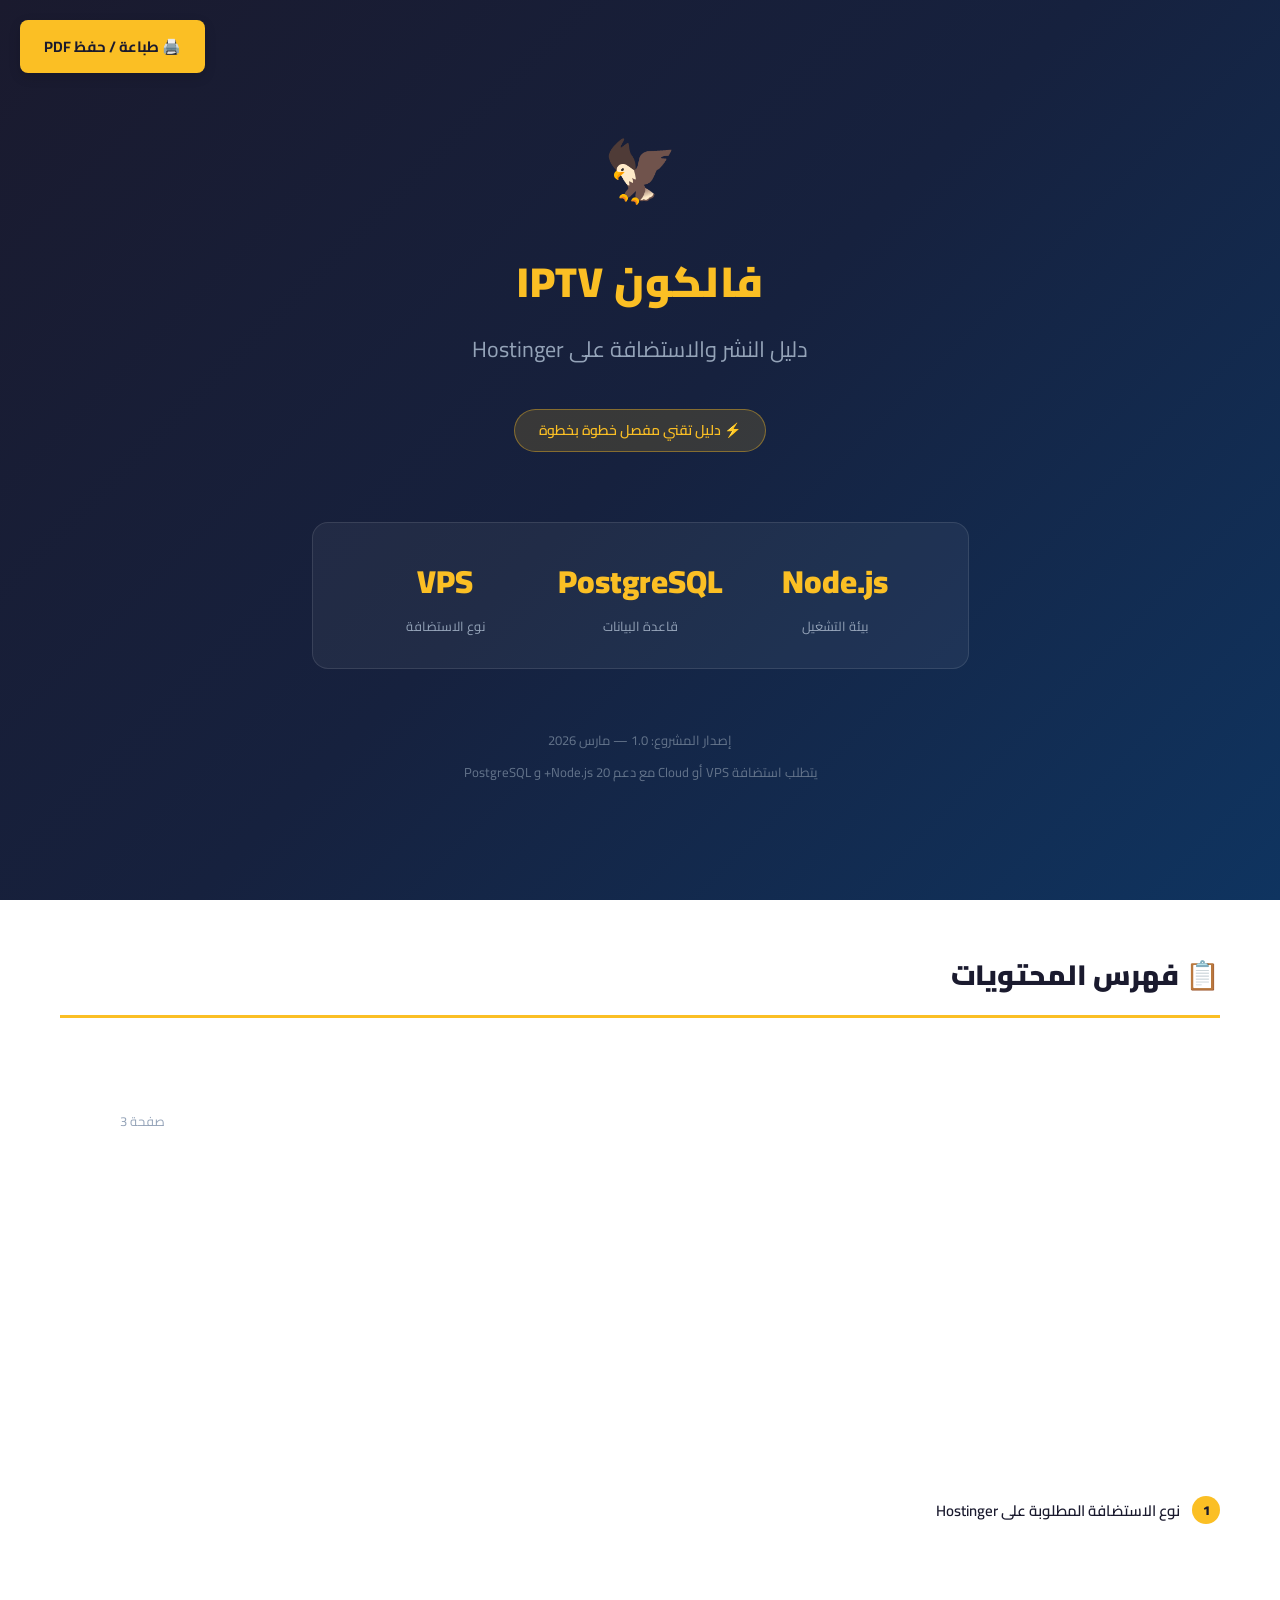
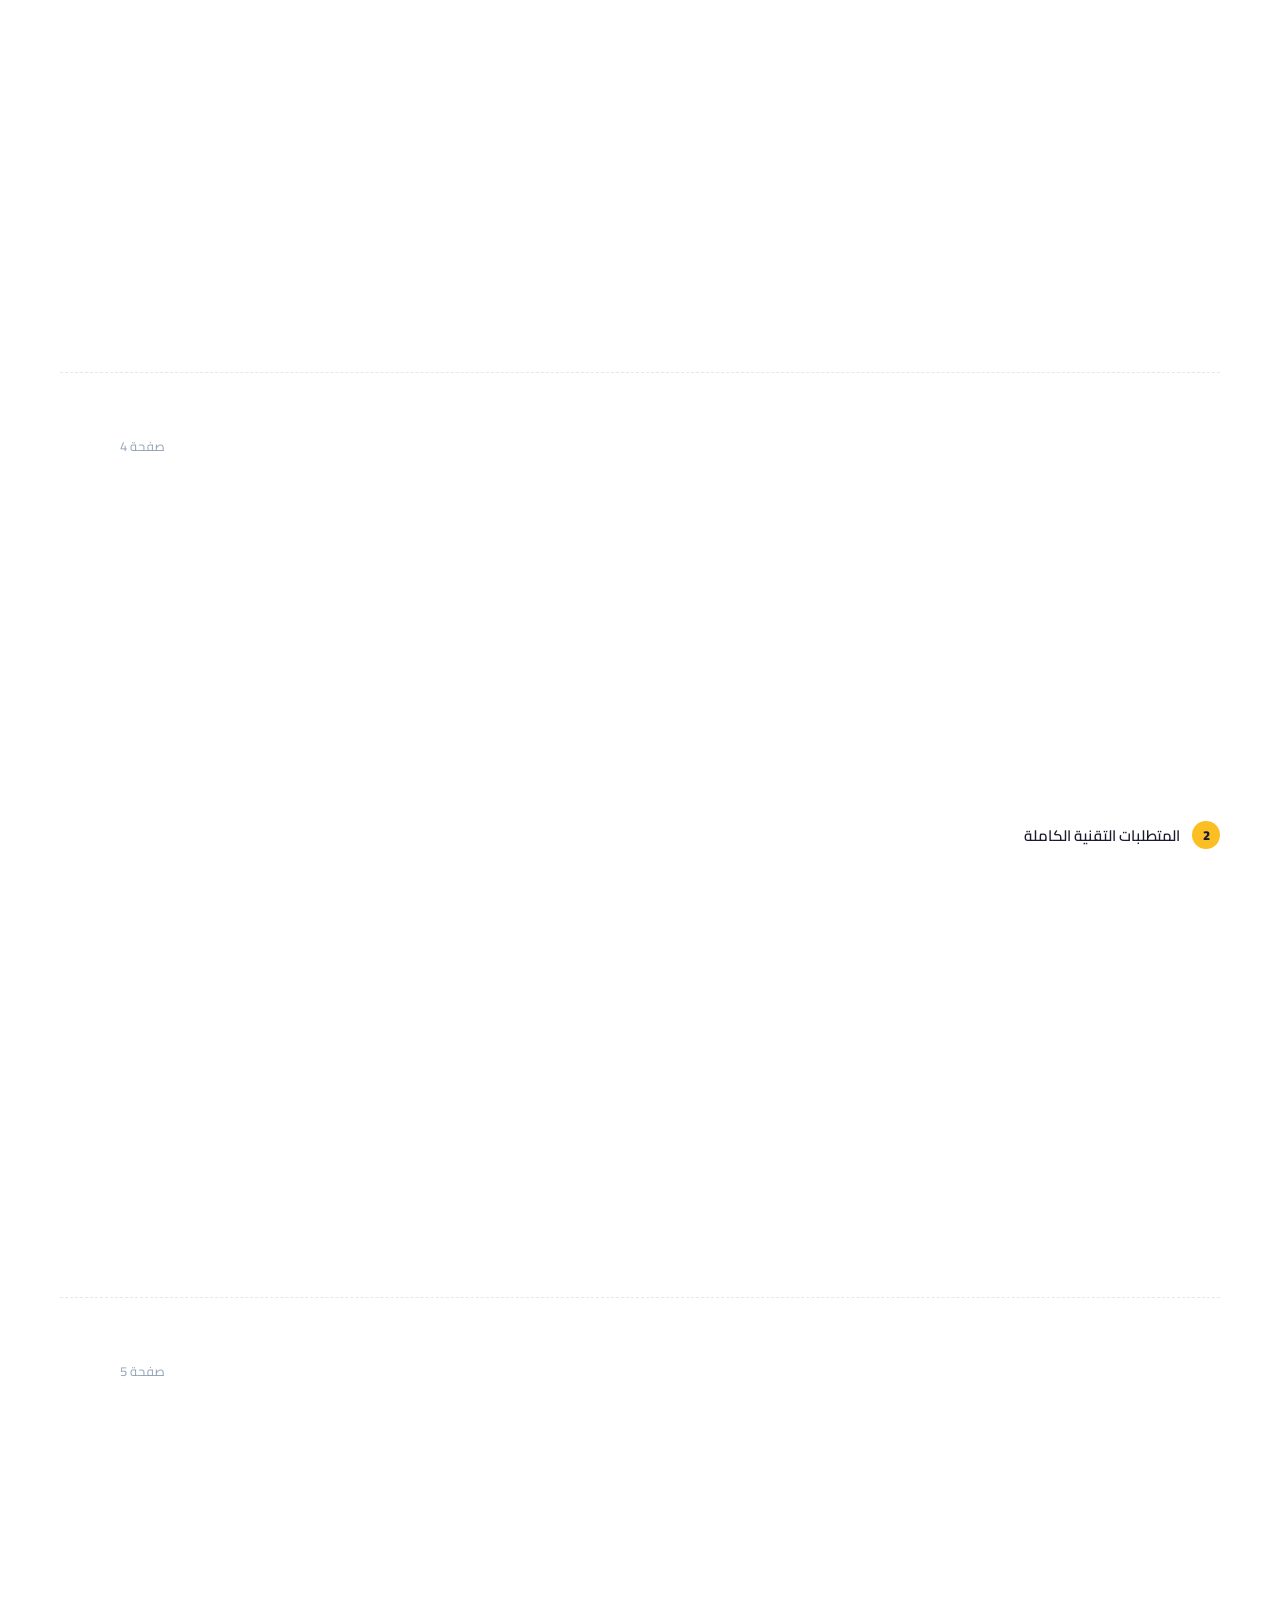
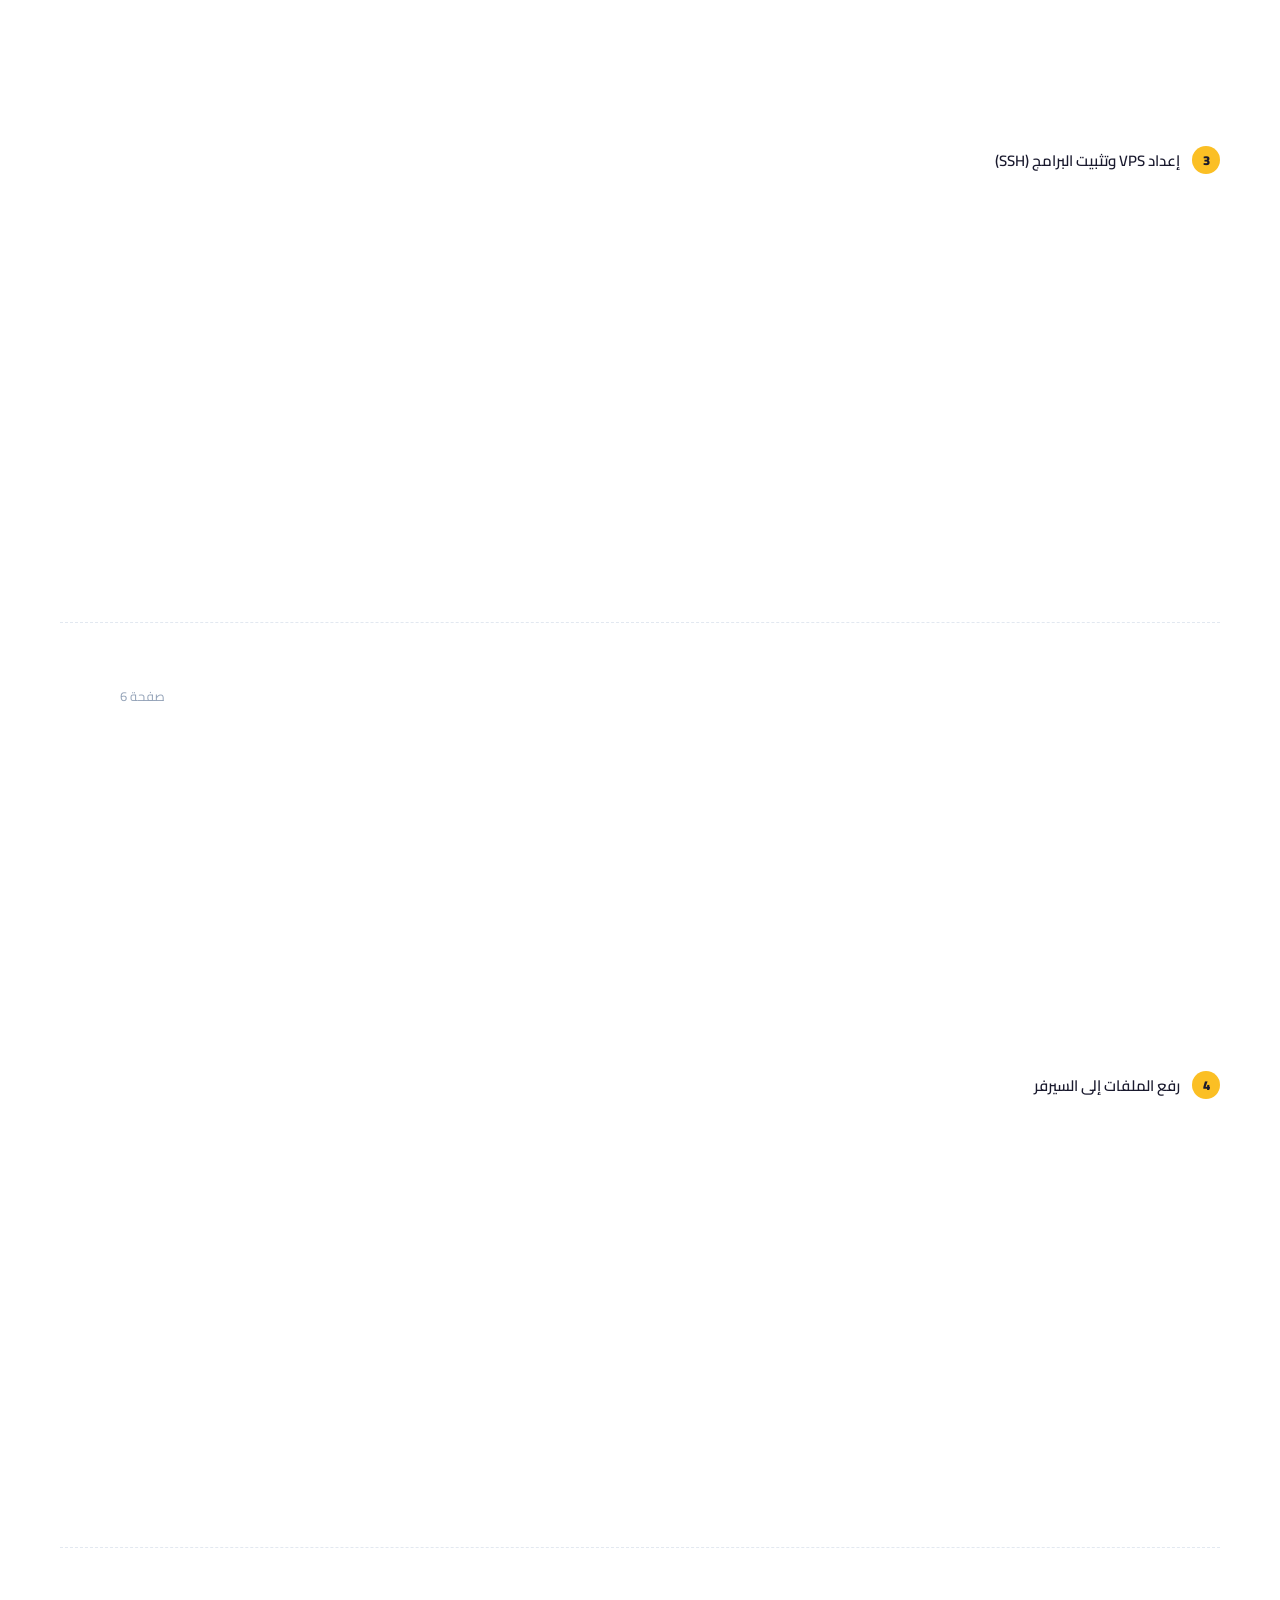
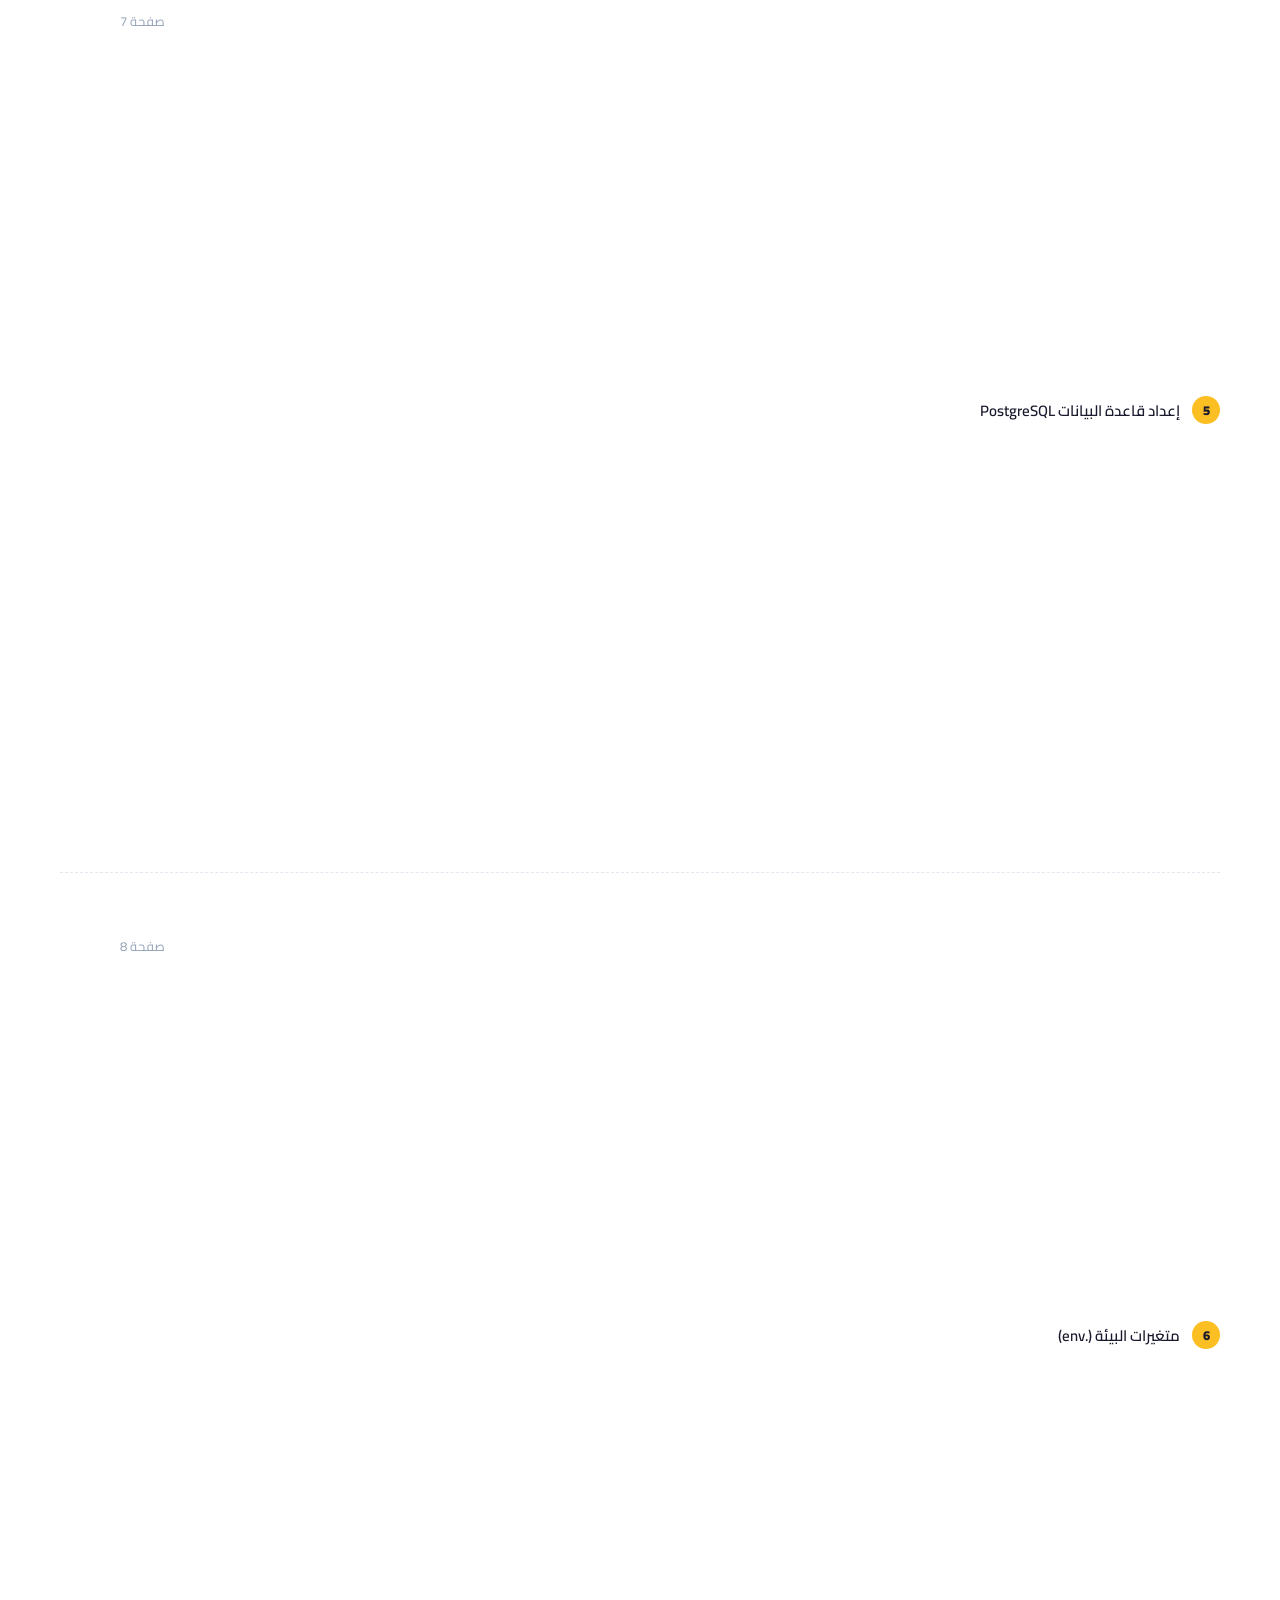
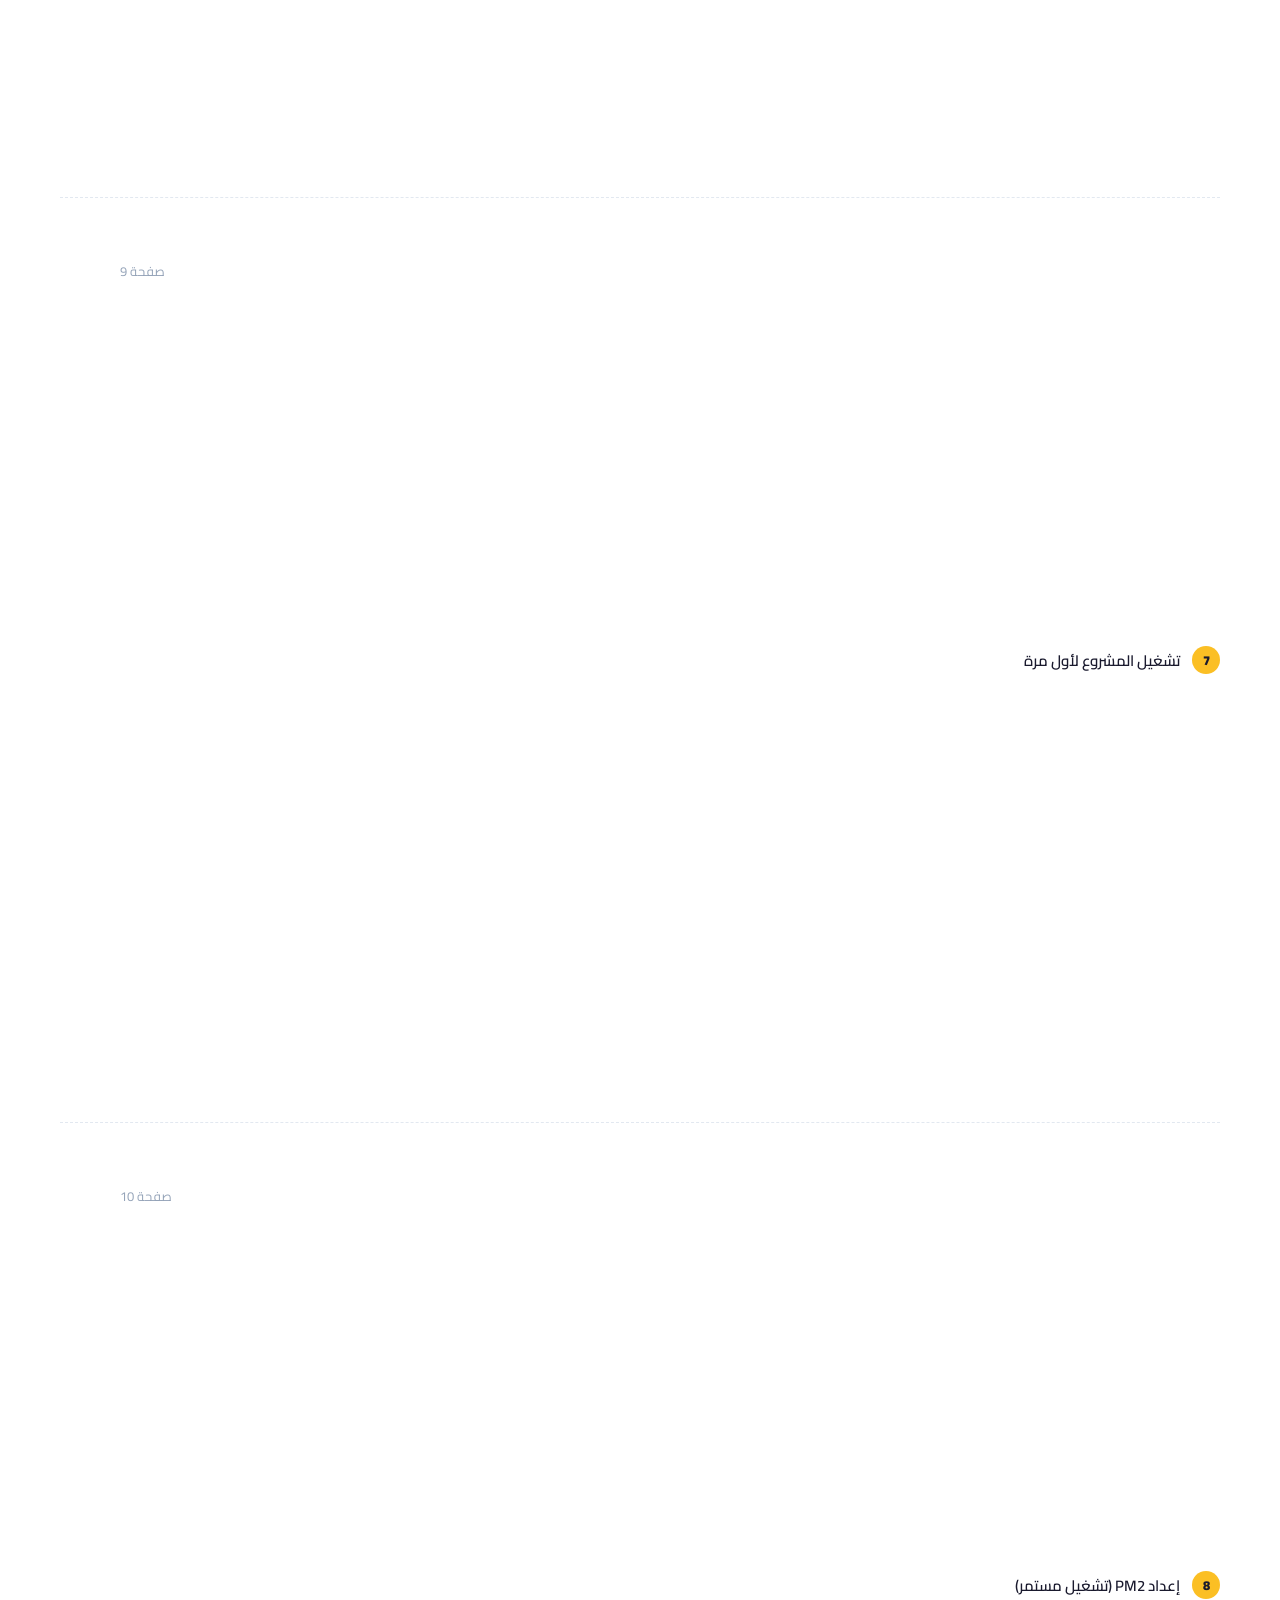
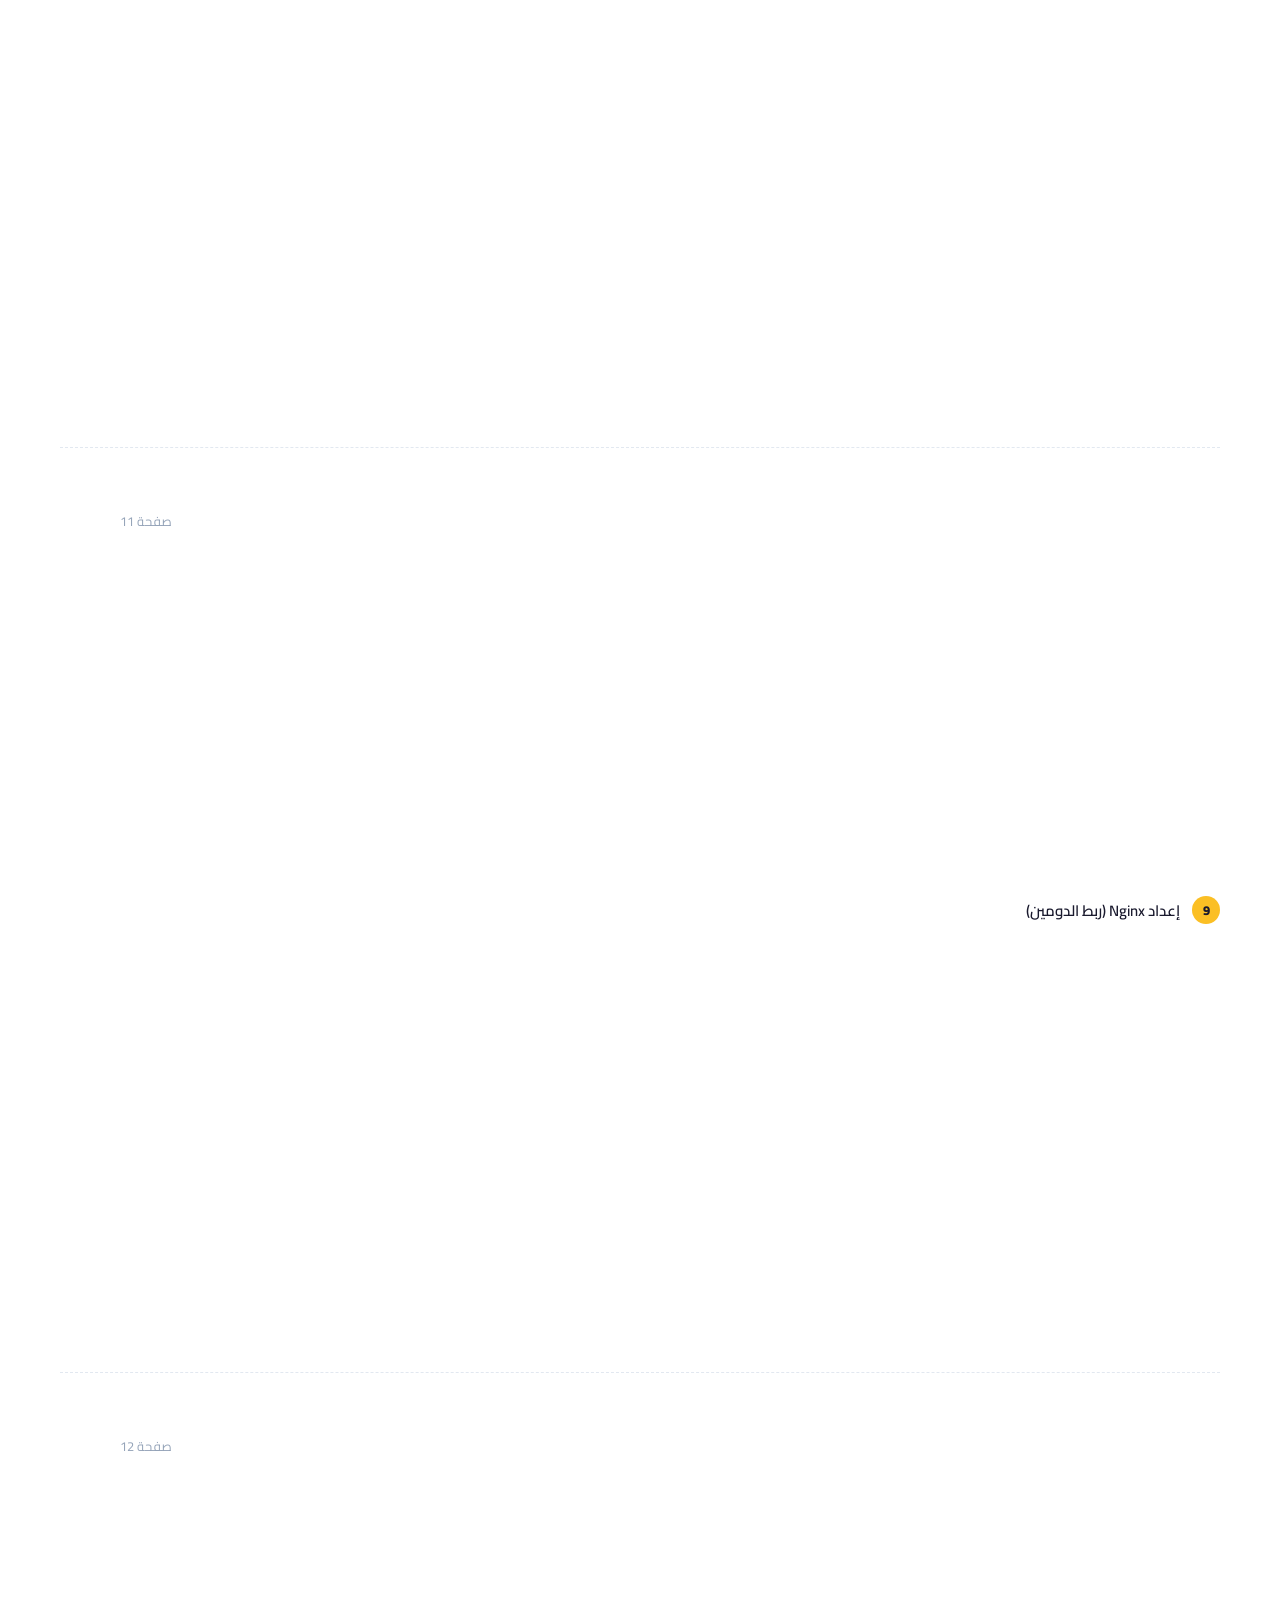
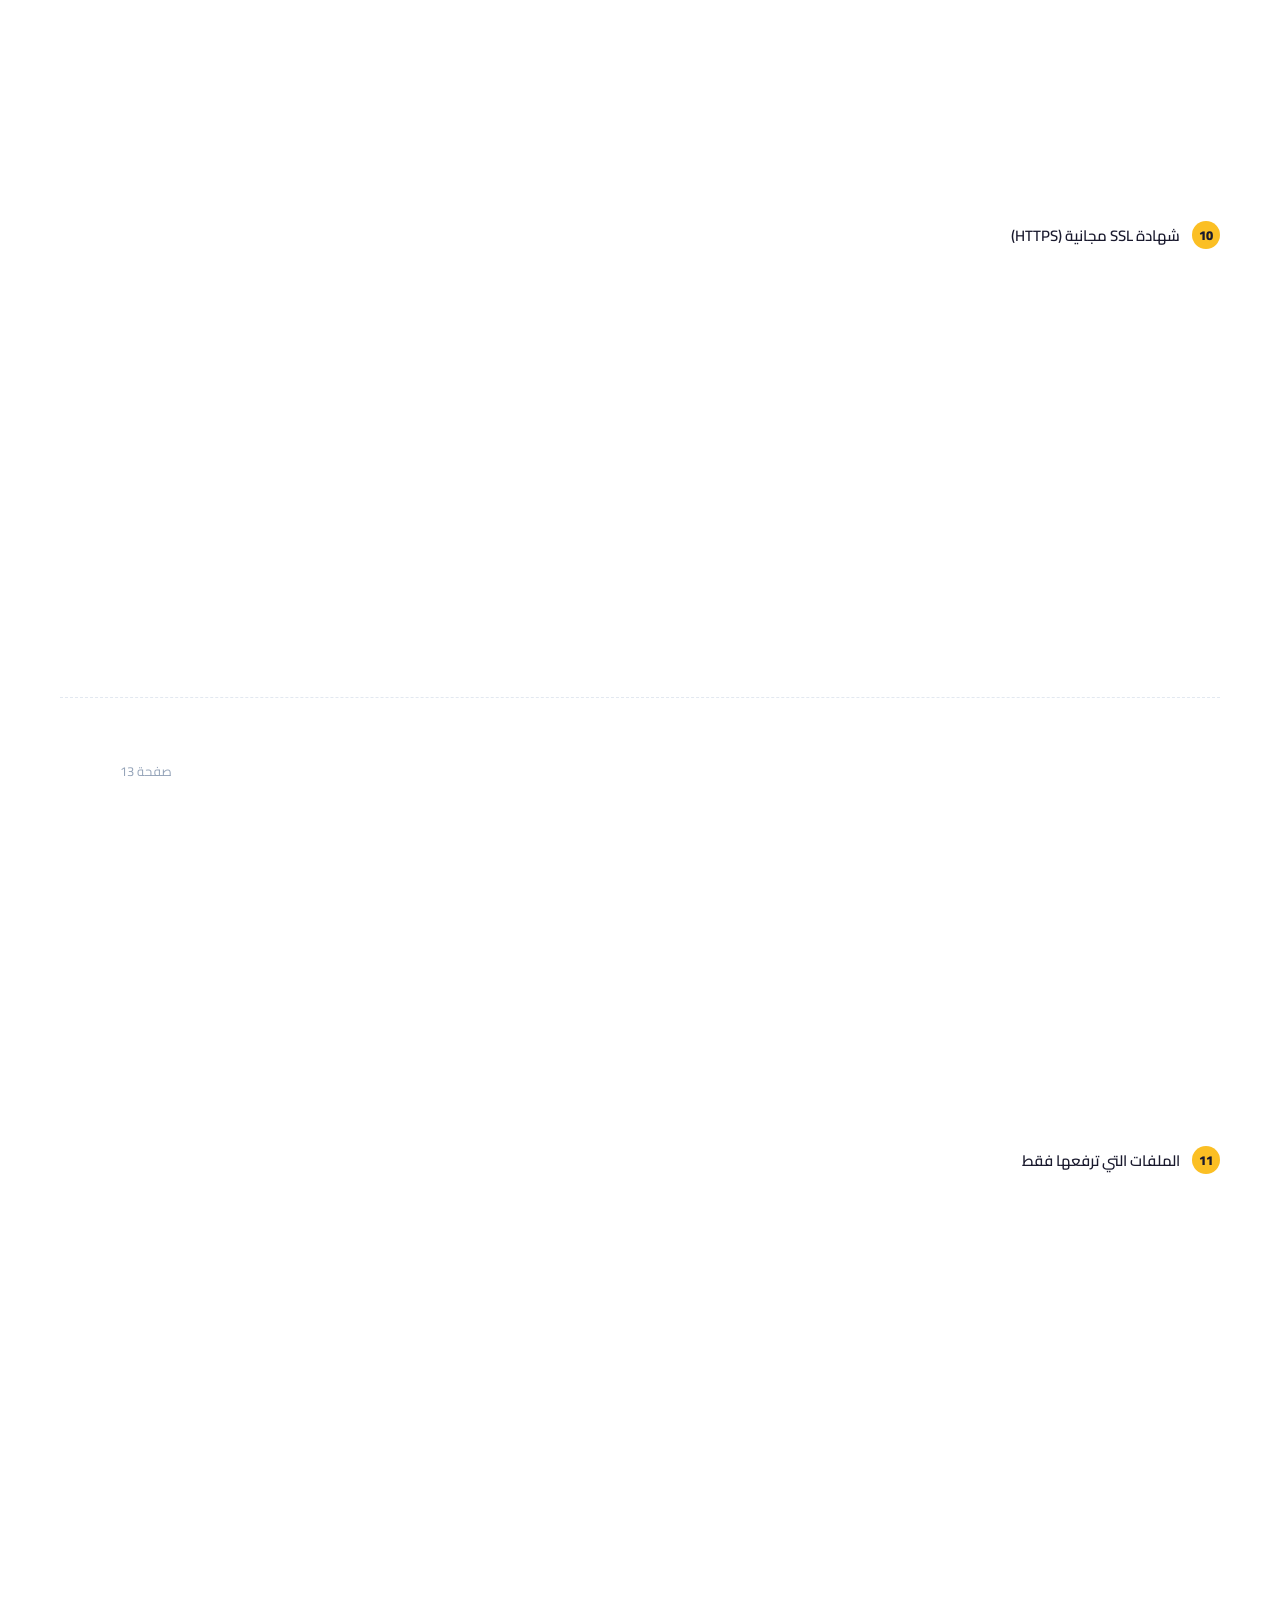
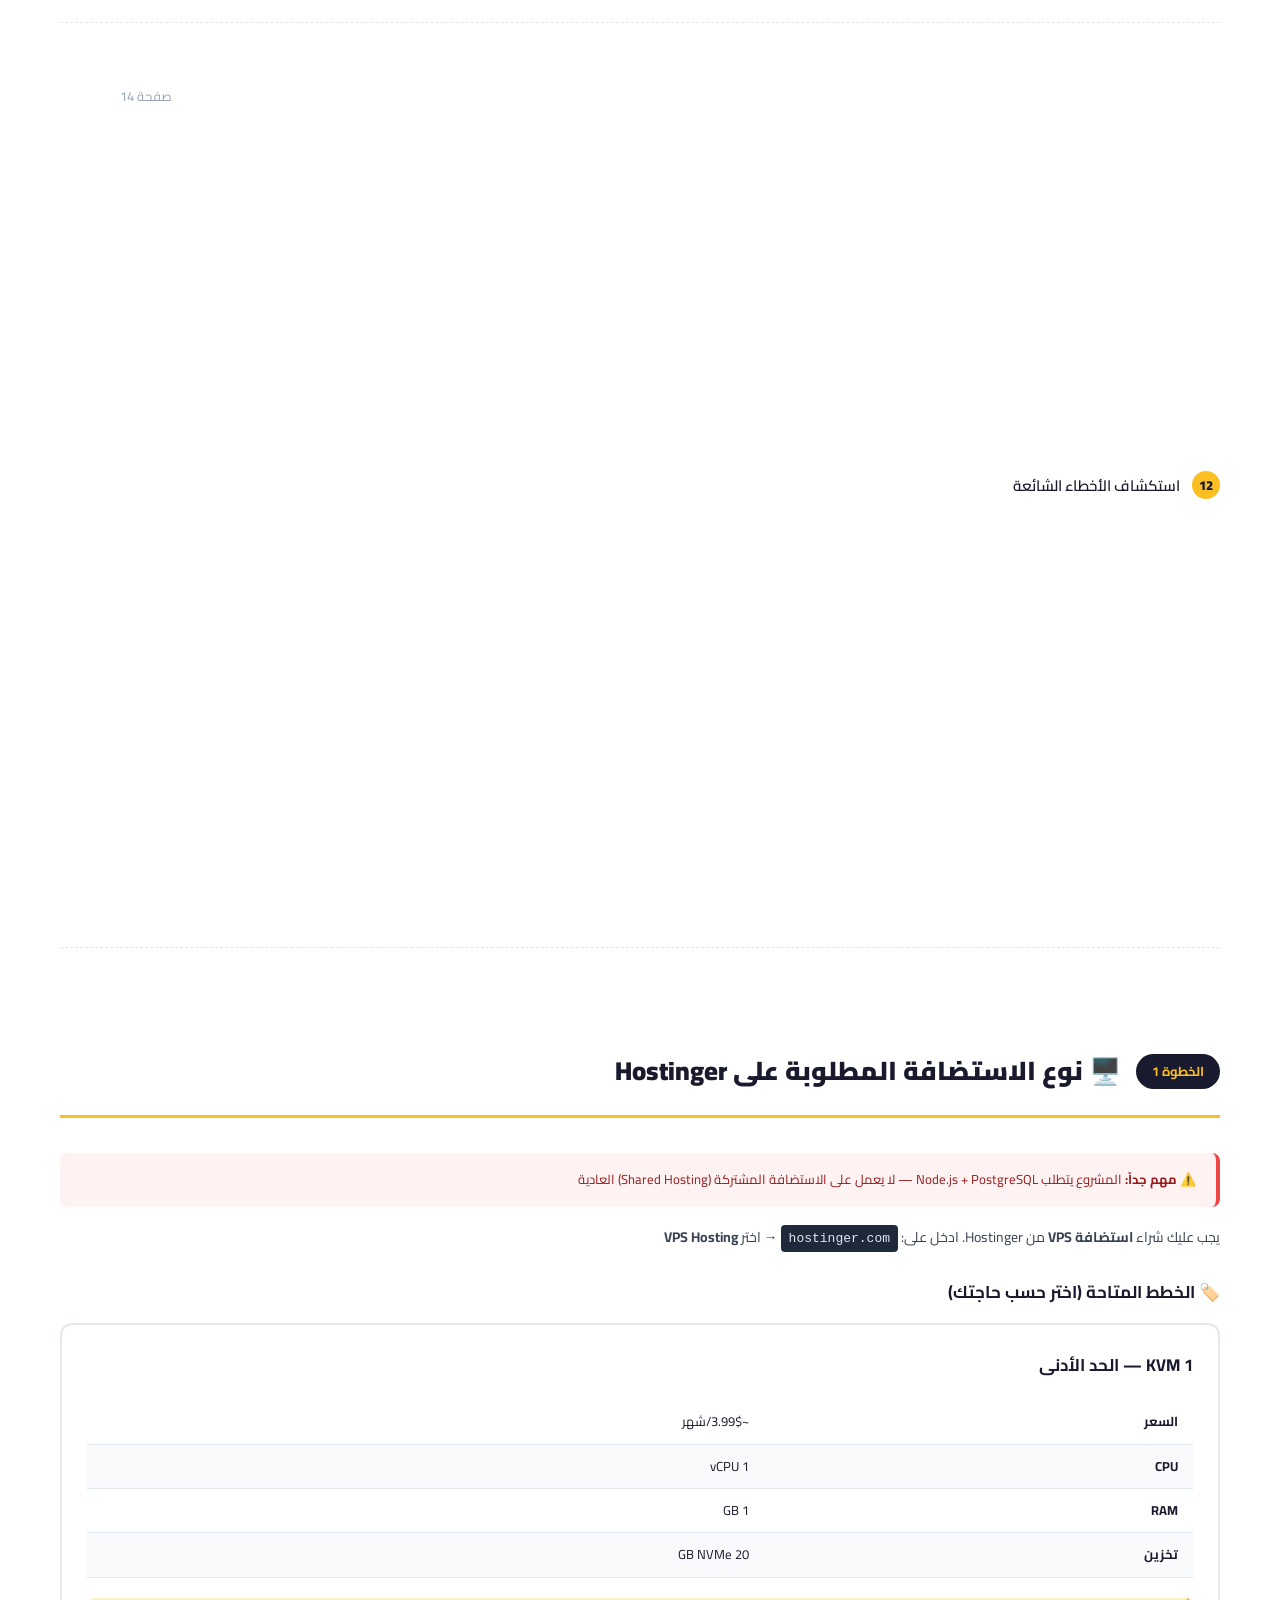
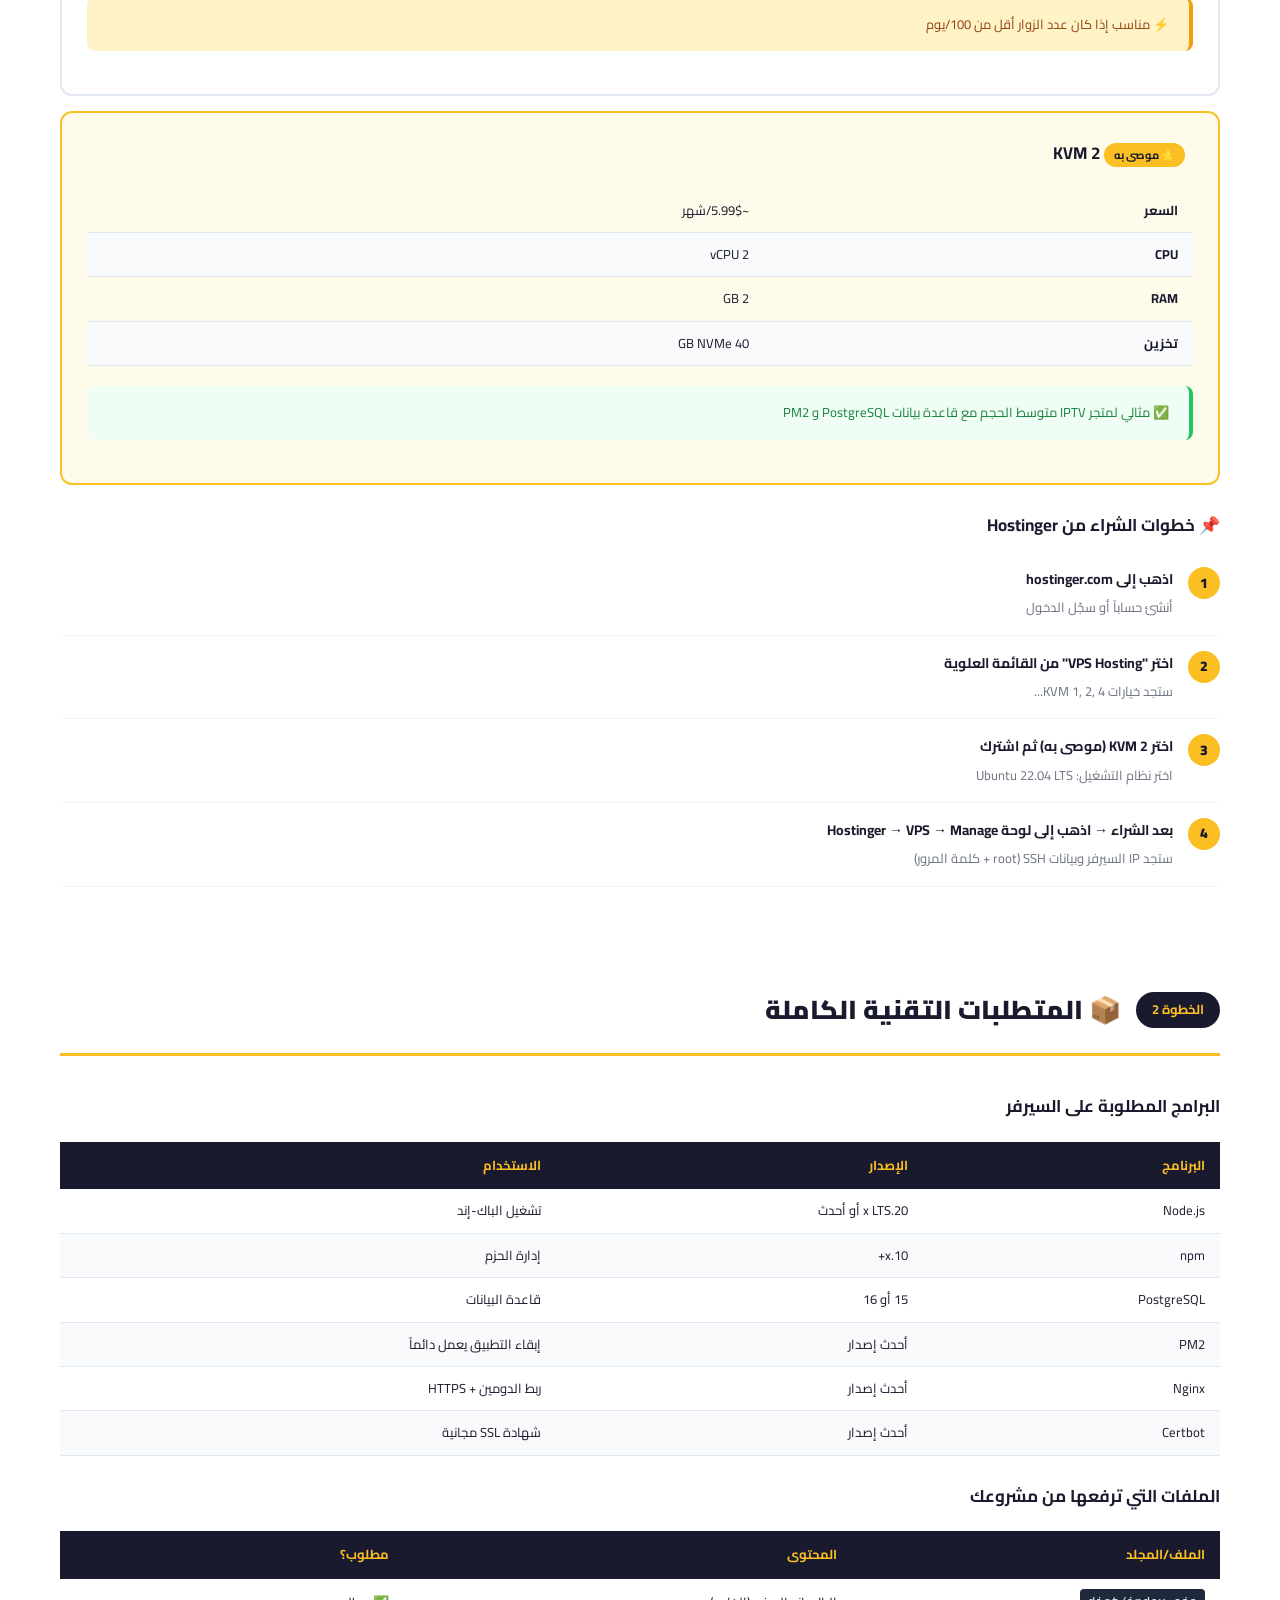
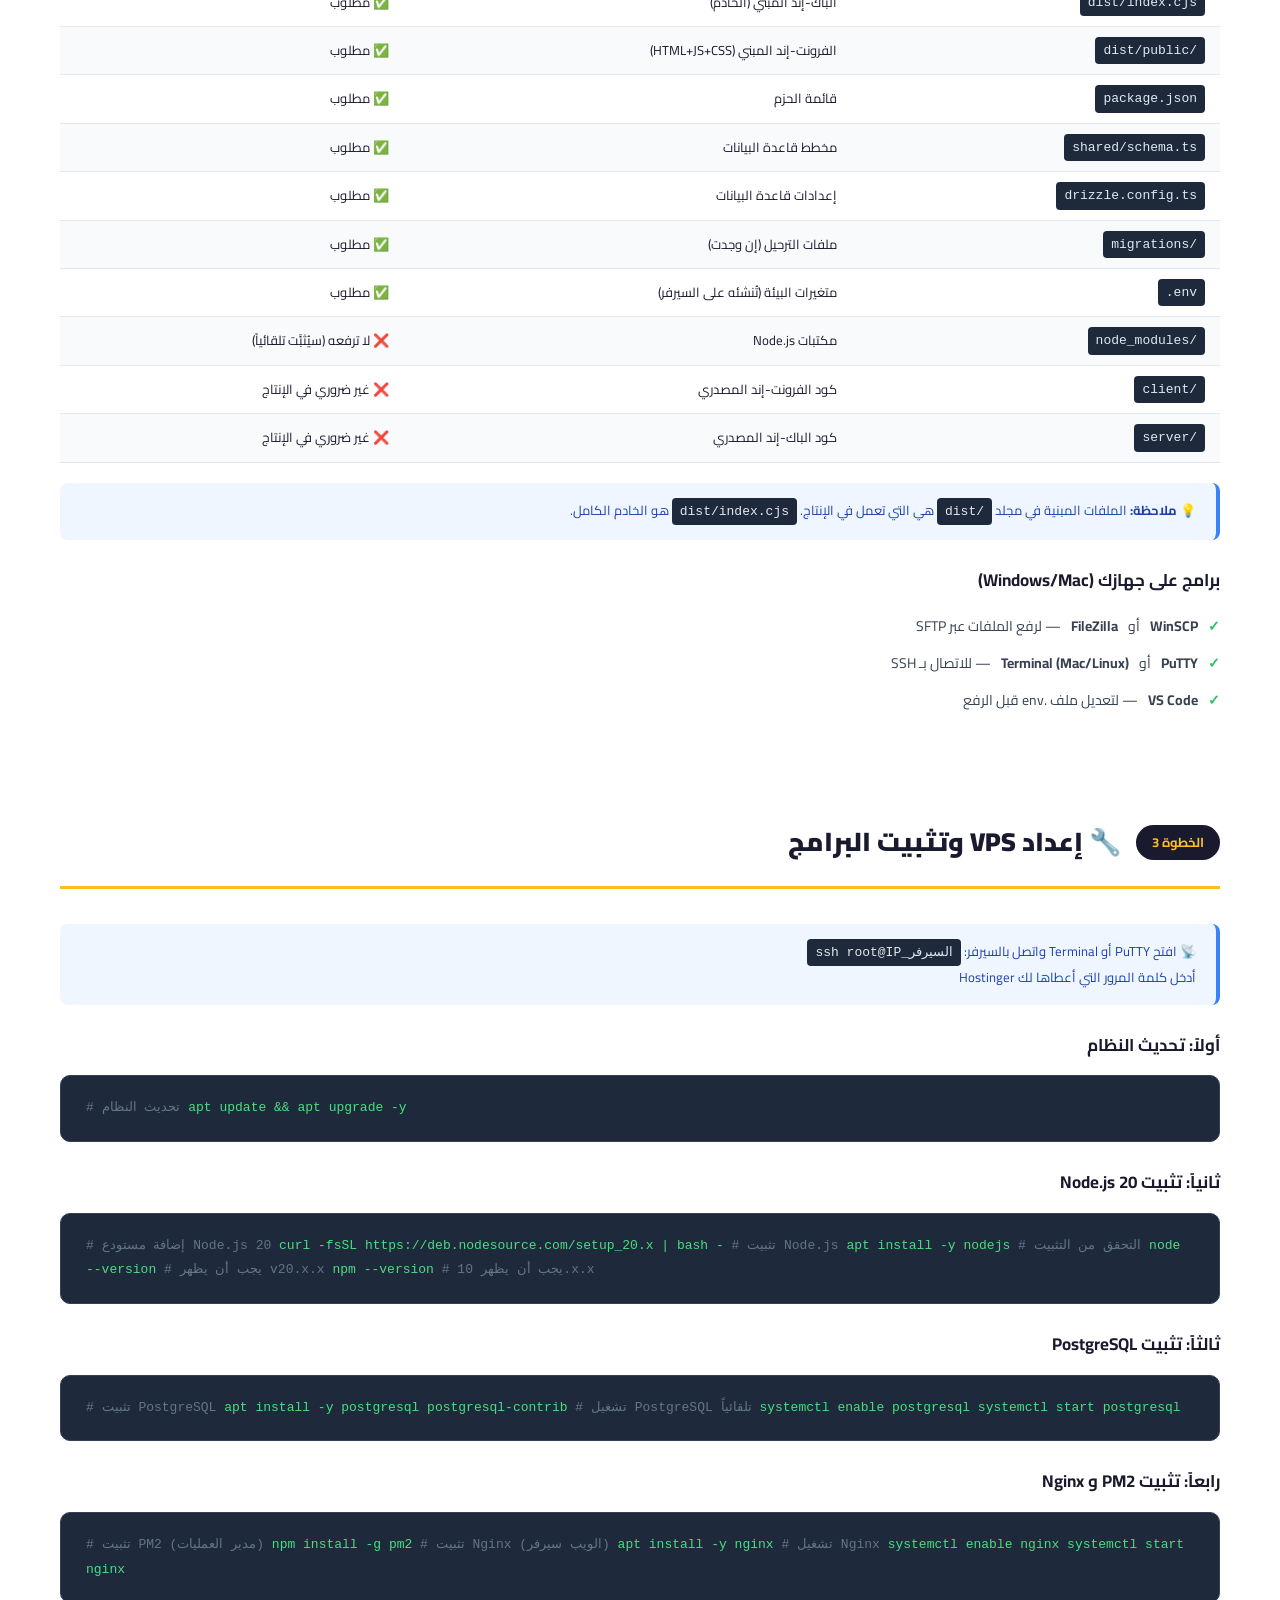
<file: public/hostinger-deploy-guide.html>
<!DOCTYPE html>
  <html lang="ar" dir="rtl">
  <head>
  <meta charset="UTF-8">
  <meta name="viewport" content="width=device-width, initial-scale=1.0">
  <title>دليل نشر فالكون IPTV على Hostinger</title>
  <style>
    @import url('https://fonts.googleapis.com/css2?family=Cairo:wght@400;600;700;900&display=swap');
    
    * { margin: 0; padding: 0; box-sizing: border-box; }
    
    body {
      font-family: 'Cairo', Arial, sans-serif;
      direction: rtl;
      background: #f8f9fa;
      color: #1a1a2e;
      font-size: 14px;
      line-height: 1.8;
    }

    .cover {
      background: linear-gradient(135deg, #1a1a2e 0%, #16213e 50%, #0f3460 100%);
      color: white;
      min-height: 100vh;
      display: flex;
      flex-direction: column;
      align-items: center;
      justify-content: center;
      text-align: center;
      padding: 60px 40px;
      page-break-after: always;
    }

    .cover .logo {
      font-size: 60px;
      margin-bottom: 20px;
    }

    .cover h1 {
      font-size: 42px;
      font-weight: 900;
      color: #fbbf24;
      margin-bottom: 10px;
      letter-spacing: 1px;
    }

    .cover h2 {
      font-size: 22px;
      font-weight: 400;
      color: #94a3b8;
      margin-bottom: 40px;
    }

    .cover .badge {
      background: rgba(251,191,36,0.15);
      border: 1px solid rgba(251,191,36,0.4);
      color: #fbbf24;
      padding: 8px 24px;
      border-radius: 50px;
      font-size: 14px;
      font-weight: 600;
      margin-bottom: 50px;
    }

    .cover .meta {
      color: #64748b;
      font-size: 13px;
      margin-top: 60px;
    }

    .toc-page {
      padding: 50px 60px;
      background: white;
      min-height: 100vh;
      page-break-after: always;
    }

    .toc-page h2 {
      font-size: 28px;
      font-weight: 900;
      color: #1a1a2e;
      margin-bottom: 30px;
      padding-bottom: 15px;
      border-bottom: 3px solid #fbbf24;
    }

    .toc-item {
      display: flex;
      align-items: center;
      justify-content: space-between;
      padding: 12px 0;
      border-bottom: 1px dashed #e2e8f0;
      font-size: 15px;
    }

    .toc-item .num {
      background: #fbbf24;
      color: #1a1a2e;
      width: 28px;
      height: 28px;
      border-radius: 50%;
      display: flex;
      align-items: center;
      justify-content: center;
      font-weight: 900;
      font-size: 13px;
      flex-shrink: 0;
      margin-left: 12px;
    }

    .toc-item .title { flex: 1; font-weight: 600; }
    .toc-item .page { color: #94a3b8; font-size: 13px; }

    .page {
      padding: 50px 60px;
      background: white;
      min-height: 100vh;
      page-break-after: always;
    }

    .page-header {
      display: flex;
      align-items: center;
      gap: 15px;
      margin-bottom: 35px;
      padding-bottom: 20px;
      border-bottom: 3px solid #fbbf24;
    }

    .step-badge {
      background: #1a1a2e;
      color: #fbbf24;
      padding: 6px 16px;
      border-radius: 20px;
      font-size: 13px;
      font-weight: 700;
      white-space: nowrap;
    }

    h2.section-title {
      font-size: 26px;
      font-weight: 900;
      color: #1a1a2e;
    }

    h3 {
      font-size: 17px;
      font-weight: 700;
      color: #1a1a2e;
      margin: 25px 0 12px;
    }

    p { margin-bottom: 12px; color: #374151; }

    .info-box {
      background: #eff6ff;
      border-right: 4px solid #3b82f6;
      padding: 15px 20px;
      border-radius: 8px;
      margin: 18px 0;
      font-size: 13px;
      color: #1e40af;
    }

    .warning-box {
      background: #fef3c7;
      border-right: 4px solid #f59e0b;
      padding: 15px 20px;
      border-radius: 8px;
      margin: 18px 0;
      font-size: 13px;
      color: #92400e;
    }

    .success-box {
      background: #f0fdf4;
      border-right: 4px solid #22c55e;
      padding: 15px 20px;
      border-radius: 8px;
      margin: 18px 0;
      font-size: 13px;
      color: #15803d;
    }

    .danger-box {
      background: #fef2f2;
      border-right: 4px solid #ef4444;
      padding: 15px 20px;
      border-radius: 8px;
      margin: 18px 0;
      font-size: 13px;
      color: #991b1b;
    }

    code {
      background: #1e293b;
      color: #e2e8f0;
      padding: 2px 8px;
      border-radius: 4px;
      font-family: 'Courier New', monospace;
      font-size: 13px;
      direction: ltr;
      display: inline-block;
    }

    .code-block {
      background: #1e293b;
      color: #e2e8f0;
      padding: 20px 25px;
      border-radius: 10px;
      font-family: 'Courier New', monospace;
      font-size: 13px;
      direction: ltr;
      text-align: left;
      margin: 15px 0;
      overflow-x: auto;
      line-height: 1.9;
      border: 1px solid #334155;
    }

    .code-block .comment { color: #64748b; }
    .code-block .cmd { color: #4ade80; }
    .code-block .val { color: #fbbf24; }
    .code-block .kw { color: #60a5fa; }

    .steps-list {
      counter-reset: steps;
      list-style: none;
      padding: 0;
    }

    .steps-list li {
      counter-increment: steps;
      padding: 15px 0 15px 0;
      border-bottom: 1px solid #f1f5f9;
      display: flex;
      gap: 15px;
      align-items: flex-start;
    }

    .steps-list li::before {
      content: counter(steps);
      background: #fbbf24;
      color: #1a1a2e;
      min-width: 32px;
      height: 32px;
      border-radius: 50%;
      display: flex;
      align-items: center;
      justify-content: center;
      font-weight: 900;
      font-size: 14px;
      flex-shrink: 0;
    }

    .steps-list li .step-content { flex: 1; }
    .steps-list li .step-title { font-weight: 700; margin-bottom: 4px; color: #1a1a2e; }
    .steps-list li .step-desc { color: #6b7280; font-size: 13px; }

    table {
      width: 100%;
      border-collapse: collapse;
      margin: 20px 0;
      font-size: 13px;
    }

    table th {
      background: #1a1a2e;
      color: #fbbf24;
      padding: 12px 15px;
      text-align: right;
      font-weight: 700;
    }

    table td {
      padding: 10px 15px;
      border-bottom: 1px solid #e2e8f0;
    }

    table tr:nth-child(even) td { background: #f8fafc; }
    table tr:hover td { background: #eff6ff; }

    .hosting-card {
      border: 2px solid #e2e8f0;
      border-radius: 12px;
      padding: 25px;
      margin: 15px 0;
    }

    .hosting-card.recommended {
      border-color: #fbbf24;
      background: #fffbeb;
    }

    .hosting-card h3 { margin-top: 0; color: #1a1a2e; }

    .rec-badge {
      background: #fbbf24;
      color: #1a1a2e;
      font-size: 11px;
      font-weight: 700;
      padding: 2px 10px;
      border-radius: 20px;
      margin-right: 8px;
    }

    .check-list {
      list-style: none;
      padding: 0;
    }

    .check-list li {
      padding: 6px 0;
      color: #374151;
      display: flex;
      gap: 10px;
      align-items: flex-start;
    }

    .check-list li::before {
      content: "✓";
      color: #22c55e;
      font-weight: 900;
      flex-shrink: 0;
    }

    .icon-step {
      font-size: 28px;
      margin-left: 10px;
    }

    .footer-bar {
      background: #1a1a2e;
      color: #64748b;
      text-align: center;
      padding: 20px;
      font-size: 12px;
      margin-top: 30px;
      border-radius: 8px;
    }

    @media print {
      body { background: white; }
      .page, .cover, .toc-page { page-break-after: always; }
      .code-block { font-size: 11px; }
      a { text-decoration: none; color: inherit; }
    }

    .print-btn {
      position: fixed;
      top: 20px;
      left: 20px;
      background: #fbbf24;
      color: #1a1a2e;
      border: none;
      padding: 12px 24px;
      border-radius: 8px;
      font-size: 15px;
      font-weight: 700;
      cursor: pointer;
      font-family: 'Cairo', sans-serif;
      box-shadow: 0 4px 12px rgba(0,0,0,0.15);
      z-index: 1000;
    }

    .print-btn:hover { background: #f59e0b; }

    @media print {
      .print-btn { display: none; }
    }
  </style>
  </head>
  <body>

  <button class="print-btn" onclick="window.print()">🖨️ طباعة / حفظ PDF</button>

  <!-- COVER PAGE -->
  <div class="cover">
    <div class="logo">🦅</div>
    <h1>فالكون IPTV</h1>
    <h2>دليل النشر والاستضافة على Hostinger</h2>
    <div class="badge">⚡ دليل تقني مفصل خطوة بخطوة</div>
    
    <div style="background:rgba(255,255,255,0.05); border:1px solid rgba(255,255,255,0.1); border-radius:16px; padding:30px 50px; margin-top:20px;">
      <div style="display:grid; grid-template-columns:1fr 1fr 1fr; gap:30px; text-align:center;">
        <div>
          <div style="font-size:32px; color:#fbbf24; font-weight:900;">Node.js</div>
          <div style="color:#94a3b8; font-size:13px; margin-top:4px;">بيئة التشغيل</div>
        </div>
        <div>
          <div style="font-size:32px; color:#fbbf24; font-weight:900;">PostgreSQL</div>
          <div style="color:#94a3b8; font-size:13px; margin-top:4px;">قاعدة البيانات</div>
        </div>
        <div>
          <div style="font-size:32px; color:#fbbf24; font-weight:900;">VPS</div>
          <div style="color:#94a3b8; font-size:13px; margin-top:4px;">نوع الاستضافة</div>
        </div>
      </div>
    </div>

    <div class="meta">
      <div>إصدار المشروع: 1.0 — مارس 2026</div>
      <div style="margin-top:8px;">يتطلب استضافة VPS أو Cloud مع دعم Node.js 20+ و PostgreSQL</div>
    </div>
  </div>

  <!-- TABLE OF CONTENTS -->
  <div class="toc-page">
    <h2>📋 فهرس المحتويات</h2>
    
    <div class="toc-item">
      <div style="display:flex; align-items:center;">
        <div class="num">1</div>
        <div class="title">نوع الاستضافة المطلوبة على Hostinger</div>
      </div>
      <div class="page">صفحة 3</div>
    </div>
    <div class="toc-item">
      <div style="display:flex; align-items:center;">
        <div class="num">2</div>
        <div class="title">المتطلبات التقنية الكاملة</div>
      </div>
      <div class="page">صفحة 4</div>
    </div>
    <div class="toc-item">
      <div style="display:flex; align-items:center;">
        <div class="num">3</div>
        <div class="title">إعداد VPS وتثبيت البرامج (SSH)</div>
      </div>
      <div class="page">صفحة 5</div>
    </div>
    <div class="toc-item">
      <div style="display:flex; align-items:center;">
        <div class="num">4</div>
        <div class="title">رفع الملفات إلى السيرفر</div>
      </div>
      <div class="page">صفحة 6</div>
    </div>
    <div class="toc-item">
      <div style="display:flex; align-items:center;">
        <div class="num">5</div>
        <div class="title">إعداد قاعدة البيانات PostgreSQL</div>
      </div>
      <div class="page">صفحة 7</div>
    </div>
    <div class="toc-item">
      <div style="display:flex; align-items:center;">
        <div class="num">6</div>
        <div class="title">متغيرات البيئة (.env)</div>
      </div>
      <div class="page">صفحة 8</div>
    </div>
    <div class="toc-item">
      <div style="display:flex; align-items:center;">
        <div class="num">7</div>
        <div class="title">تشغيل المشروع لأول مرة</div>
      </div>
      <div class="page">صفحة 9</div>
    </div>
    <div class="toc-item">
      <div style="display:flex; align-items:center;">
        <div class="num">8</div>
        <div class="title">إعداد PM2 (تشغيل مستمر)</div>
      </div>
      <div class="page">صفحة 10</div>
    </div>
    <div class="toc-item">
      <div style="display:flex; align-items:center;">
        <div class="num">9</div>
        <div class="title">إعداد Nginx (ربط الدومين)</div>
      </div>
      <div class="page">صفحة 11</div>
    </div>
    <div class="toc-item">
      <div style="display:flex; align-items:center;">
        <div class="num">10</div>
        <div class="title">شهادة SSL مجانية (HTTPS)</div>
      </div>
      <div class="page">صفحة 12</div>
    </div>
    <div class="toc-item">
      <div style="display:flex; align-items:center;">
        <div class="num">11</div>
        <div class="title">الملفات التي ترفعها فقط</div>
      </div>
      <div class="page">صفحة 13</div>
    </div>
    <div class="toc-item">
      <div style="display:flex; align-items:center;">
        <div class="num">12</div>
        <div class="title">استكشاف الأخطاء الشائعة</div>
      </div>
      <div class="page">صفحة 14</div>
    </div>
  </div>

  <!-- PAGE 1: Hosting Type -->
  <div class="page">
    <div class="page-header">
      <span class="step-badge">الخطوة 1</span>
      <h2 class="section-title">🖥️ نوع الاستضافة المطلوبة على Hostinger</h2>
    </div>

    <div class="danger-box">
      ⚠️ <strong>مهم جداً:</strong> المشروع يتطلب Node.js + PostgreSQL — لا يعمل على الاستضافة المشتركة (Shared Hosting) العادية
    </div>

    <p>يجب عليك شراء <strong>استضافة VPS</strong> من Hostinger. ادخل على: <code>hostinger.com</code> → اختر <strong>VPS Hosting</strong></p>

    <h3>🏷️ الخطط المتاحة (اختر حسب حاجتك)</h3>

    <div class="hosting-card">
      <h3>KVM 1 — الحد الأدنى</h3>
      <table>
        <tr><td><strong>السعر</strong></td><td>~3.99$/شهر</td></tr>
        <tr><td><strong>CPU</strong></td><td>1 vCPU</td></tr>
        <tr><td><strong>RAM</strong></td><td>1 GB</td></tr>
        <tr><td><strong>تخزين</strong></td><td>20 GB NVMe</td></tr>
      </table>
      <div class="warning-box">⚡ مناسب إذا كان عدد الزوار أقل من 100/يوم</div>
    </div>

    <div class="hosting-card recommended">
      <h3><span class="rec-badge">⭐ موصى به</span> KVM 2</h3>
      <table>
        <tr><td><strong>السعر</strong></td><td>~5.99$/شهر</td></tr>
        <tr><td><strong>CPU</strong></td><td>2 vCPU</td></tr>
        <tr><td><strong>RAM</strong></td><td>2 GB</td></tr>
        <tr><td><strong>تخزين</strong></td><td>40 GB NVMe</td></tr>
      </table>
      <div class="success-box">✅ مثالي لمتجر IPTV متوسط الحجم مع قاعدة بيانات PostgreSQL و PM2</div>
    </div>

    <h3>📌 خطوات الشراء من Hostinger</h3>
    <ol class="steps-list">
      <li>
        <div class="step-content">
          <div class="step-title">اذهب إلى hostinger.com</div>
          <div class="step-desc">أنشئ حساباً أو سجّل الدخول</div>
        </div>
      </li>
      <li>
        <div class="step-content">
          <div class="step-title">اختر "VPS Hosting" من القائمة العلوية</div>
          <div class="step-desc">ستجد خيارات KVM 1, 2, 4...</div>
        </div>
      </li>
      <li>
        <div class="step-content">
          <div class="step-title">اختر KVM 2 (موصى به) ثم اشترك</div>
          <div class="step-desc">اختر نظام التشغيل: Ubuntu 22.04 LTS</div>
        </div>
      </li>
      <li>
        <div class="step-content">
          <div class="step-title">بعد الشراء → اذهب إلى لوحة Hostinger → VPS → Manage</div>
          <div class="step-desc">ستجد IP السيرفر وبيانات SSH (root + كلمة المرور)</div>
        </div>
      </li>
    </ol>
  </div>

  <!-- PAGE 2: Requirements -->
  <div class="page">
    <div class="page-header">
      <span class="step-badge">الخطوة 2</span>
      <h2 class="section-title">📦 المتطلبات التقنية الكاملة</h2>
    </div>

    <h3>البرامج المطلوبة على السيرفر</h3>
    <table>
      <thead>
        <tr>
          <th>البرنامج</th>
          <th>الإصدار</th>
          <th>الاستخدام</th>
        </tr>
      </thead>
      <tbody>
        <tr><td>Node.js</td><td>20.x LTS أو أحدث</td><td>تشغيل الباك-إند</td></tr>
        <tr><td>npm</td><td>10.x+</td><td>إدارة الحزم</td></tr>
        <tr><td>PostgreSQL</td><td>15 أو 16</td><td>قاعدة البيانات</td></tr>
        <tr><td>PM2</td><td>أحدث إصدار</td><td>إبقاء التطبيق يعمل دائماً</td></tr>
        <tr><td>Nginx</td><td>أحدث إصدار</td><td>ربط الدومين + HTTPS</td></tr>
        <tr><td>Certbot</td><td>أحدث إصدار</td><td>شهادة SSL مجانية</td></tr>
      </tbody>
    </table>

    <h3>الملفات التي ترفعها من مشروعك</h3>
    <table>
      <thead>
        <tr>
          <th>الملف/المجلد</th>
          <th>المحتوى</th>
          <th>مطلوب؟</th>
        </tr>
      </thead>
      <tbody>
        <tr><td><code>dist/index.cjs</code></td><td>الباك-إند المبني (الخادم)</td><td>✅ مطلوب</td></tr>
        <tr><td><code>dist/public/</code></td><td>الفرونت-إند المبني (HTML+JS+CSS)</td><td>✅ مطلوب</td></tr>
        <tr><td><code>package.json</code></td><td>قائمة الحزم</td><td>✅ مطلوب</td></tr>
        <tr><td><code>shared/schema.ts</code></td><td>مخطط قاعدة البيانات</td><td>✅ مطلوب</td></tr>
        <tr><td><code>drizzle.config.ts</code></td><td>إعدادات قاعدة البيانات</td><td>✅ مطلوب</td></tr>
        <tr><td><code>migrations/</code></td><td>ملفات الترحيل (إن وجدت)</td><td>✅ مطلوب</td></tr>
        <tr><td><code>.env</code></td><td>متغيرات البيئة (تُنشئه على السيرفر)</td><td>✅ مطلوب</td></tr>
        <tr><td><code>node_modules/</code></td><td>مكتبات Node.js</td><td>❌ لا ترفعه (سيُثبَّت تلقائياً)</td></tr>
        <tr><td><code>client/</code></td><td>كود الفرونت-إند المصدري</td><td>❌ غير ضروري في الإنتاج</td></tr>
        <tr><td><code>server/</code></td><td>كود الباك-إند المصدري</td><td>❌ غير ضروري في الإنتاج</td></tr>
      </tbody>
    </table>

    <div class="info-box">
      💡 <strong>ملاحظة:</strong> الملفات المبنية في مجلد <code>dist/</code> هي التي تعمل في الإنتاج. <code>dist/index.cjs</code> هو الخادم الكامل.
    </div>

    <h3>برامج على جهازك (Windows/Mac)</h3>
    <ul class="check-list">
      <li><strong>WinSCP</strong> أو <strong>FileZilla</strong> — لرفع الملفات عبر SFTP</li>
      <li><strong>PuTTY</strong> أو <strong>Terminal (Mac/Linux)</strong> — للاتصال بـ SSH</li>
      <li><strong>VS Code</strong> — لتعديل ملف .env قبل الرفع</li>
    </ul>
  </div>

  <!-- PAGE 3: VPS Setup -->
  <div class="page">
    <div class="page-header">
      <span class="step-badge">الخطوة 3</span>
      <h2 class="section-title">🔧 إعداد VPS وتثبيت البرامج</h2>
    </div>

    <div class="info-box">
      📡 افتح PuTTY أو Terminal واتصل بالسيرفر: <code>ssh root@IP_السيرفر</code>
      <br>أدخل كلمة المرور التي أعطاها لك Hostinger
    </div>

    <h3>أولاً: تحديث النظام</h3>
    <div class="code-block">
  <span class="comment"># تحديث النظام</span>
  <span class="cmd">apt update && apt upgrade -y</span>
    </div>

    <h3>ثانياً: تثبيت Node.js 20</h3>
    <div class="code-block">
  <span class="comment"># إضافة مستودع Node.js 20</span>
  <span class="cmd">curl -fsSL https://deb.nodesource.com/setup_20.x | bash -</span>

  <span class="comment"># تثبيت Node.js</span>
  <span class="cmd">apt install -y nodejs</span>

  <span class="comment"># التحقق من التثبيت</span>
  <span class="cmd">node --version</span>   <span class="comment"># يجب أن يظهر v20.x.x</span>
  <span class="cmd">npm --version</span>    <span class="comment"># يجب أن يظهر 10.x.x</span>
    </div>

    <h3>ثالثاً: تثبيت PostgreSQL</h3>
    <div class="code-block">
  <span class="comment"># تثبيت PostgreSQL</span>
  <span class="cmd">apt install -y postgresql postgresql-contrib</span>

  <span class="comment"># تشغيل PostgreSQL تلقائياً</span>
  <span class="cmd">systemctl enable postgresql</span>
  <span class="cmd">systemctl start postgresql</span>
    </div>

    <h3>رابعاً: تثبيت PM2 و Nginx</h3>
    <div class="code-block">
  <span class="comment"># تثبيت PM2 (مدير العمليات)</span>
  <span class="cmd">npm install -g pm2</span>

  <span class="comment"># تثبيت Nginx (الويب سيرفر)</span>
  <span class="cmd">apt install -y nginx</span>

  <span class="comment"># تشغيل Nginx</span>
  <span class="cmd">systemctl enable nginx</span>
  <span class="cmd">systemctl start nginx</span>
    </div>

    <h3>خامساً: إنشاء مجلد المشروع</h3>
    <div class="code-block">
  <span class="comment"># إنشاء مجلد التطبيق</span>
  <span class="cmd">mkdir -p /var/www/falcon-iptv</span>
  <span class="cmd">cd /var/www/falcon-iptv</span>
    </div>
  </div>

  <!-- PAGE 4: Upload Files -->
  <div class="page">
    <div class="page-header">
      <span class="step-badge">الخطوة 4</span>
      <h2 class="section-title">📤 رفع الملفات إلى السيرفر</h2>
    </div>

    <h3>الطريقة الأولى (موصى بها): عبر GitHub</h3>
    <p>إذا رفعت المشروع على GitHub مسبقاً، هذه هي أسهل طريقة:</p>
    
    <div class="code-block">
  <span class="comment"># تثبيت Git</span>
  <span class="cmd">apt install -y git</span>

  <span class="comment"># الانتقال لمجلد التطبيق</span>
  <span class="cmd">cd /var/www/falcon-iptv</span>

  <span class="comment"># سحب المشروع (غيّر الرابط بالرابط الخاص بك)</span>
  <span class="cmd">git clone https://github.com/اسمك/falcon-iptv.git .</span>

  <span class="comment"># بناء المشروع على السيرفر</span>
  <span class="cmd">npm install</span>
  <span class="cmd">npm run build</span>
    </div>

    <div class="success-box">✅ هذه الطريقة تُبقي المشروع محدّثاً — في كل تحديث فقط اكتب: <code>git pull && npm run build</code></div>

    <h3>الطريقة الثانية: رفع يدوي عبر FileZilla/WinSCP</h3>
    
    <ol class="steps-list">
      <li>
        <div class="step-content">
          <div class="step-title">افتح WinSCP أو FileZilla</div>
          <div class="step-desc">اختر بروتوكول SFTP</div>
        </div>
      </li>
      <li>
        <div class="step-content">
          <div class="step-title">أدخل بيانات الاتصال:</div>
          <div class="step-desc">Host: IP السيرفر | Username: root | Password: كلمة مرور Hostinger | Port: 22</div>
        </div>
      </li>
      <li>
        <div class="step-content">
          <div class="step-title">انتقل لمجلد /var/www/falcon-iptv على السيرفر</div>
          <div class="step-desc">من الجانب الأيمن في FileZilla</div>
        </div>
      </li>
      <li>
        <div class="step-content">
          <div class="step-title">ارفع هذه الملفات/المجلدات فقط:</div>
          <div class="step-desc">📁 dist/ | 📄 package.json | 📄 drizzle.config.ts | 📁 shared/ | 📁 migrations/ (إن وجد)</div>
        </div>
      </li>
      <li>
        <div class="step-content">
          <div class="step-title">بعد الرفع، ثبّت الحزم عبر SSH:</div>
          <div class="step-desc">اكتب في SSH: <code>cd /var/www/falcon-iptv && npm install --production</code></div>
        </div>
      </li>
    </ol>

    <div class="warning-box">
      ⚠️ <strong>لا ترفع:</strong> مجلد <code>node_modules/</code> (حجمه كبير جداً ويختلف بين الأنظمة) — سيُثبَّت تلقائياً بأمر <code>npm install</code>
    </div>
  </div>

  <!-- PAGE 5: Database Setup -->
  <div class="page">
    <div class="page-header">
      <span class="step-badge">الخطوة 5</span>
      <h2 class="section-title">🗄️ إعداد قاعدة البيانات PostgreSQL</h2>
    </div>

    <h3>إنشاء قاعدة البيانات والمستخدم</h3>
    <p>عبر SSH، اتصل بـ PostgreSQL:</p>
    
    <div class="code-block">
  <span class="comment"># الدخول على PostgreSQL</span>
  <span class="cmd">sudo -u postgres psql</span>
    </div>

    <p>بعد الدخول، اكتب هذه الأوامر (غيّر كلمة المرور):</p>

    <div class="code-block">
  <span class="comment">-- إنشاء مستخدم قاعدة البيانات</span>
  <span class="kw">CREATE USER</span> falcon_user <span class="kw">WITH PASSWORD</span> <span class="val">'كلمة_مرور_قوية'</span>;

  <span class="comment">-- إنشاء قاعدة البيانات</span>
  <span class="kw">CREATE DATABASE</span> falcon_iptv <span class="kw">OWNER</span> falcon_user;

  <span class="comment">-- إعطاء الصلاحيات</span>
  <span class="kw">GRANT ALL PRIVILEGES ON DATABASE</span> falcon_iptv <span class="kw">TO</span> falcon_user;

  <span class="comment">-- الخروج</span>
  <span class="kw">\q</span>
    </div>

    <h3>اختبار الاتصال بقاعدة البيانات</h3>
    <div class="code-block">
  <span class="cmd">psql -U falcon_user -d falcon_iptv -h localhost</span>
  <span class="comment"># أدخل كلمة المرور — إذا دخلت فالاتصال ناجح</span>
  <span class="comment"># اكتب \q للخروج</span>
    </div>

    <div class="success-box">
      ✅ <strong>رابط قاعدة البيانات الذي ستستخدمه:</strong><br>
      <code>postgresql://falcon_user:كلمة_مرور_قوية@localhost:5432/falcon_iptv</code>
    </div>

    <h3>تطبيق مخطط قاعدة البيانات</h3>
    <p>بعد إعداد ملف .env (الخطوة التالية)، شغّل هذا الأمر لإنشاء جداول قاعدة البيانات:</p>
    <div class="code-block">
  <span class="cmd">cd /var/www/falcon-iptv</span>
  <span class="cmd">npm run db:push</span>
    </div>

    <div class="info-box">
      💡 <code>npm run db:push</code> يقرأ <code>shared/schema.ts</code> وينشئ جميع الجداول تلقائياً في قاعدة البيانات
    </div>
  </div>

  <!-- PAGE 6: Environment Variables -->
  <div class="page">
    <div class="page-header">
      <span class="step-badge">الخطوة 6</span>
      <h2 class="section-title">⚙️ متغيرات البيئة (.env)</h2>
    </div>

    <p>أنشئ ملف <code>.env</code> في مجلد المشروع:</p>

    <div class="code-block">
  <span class="cmd">nano /var/www/falcon-iptv/.env</span>
    </div>

    <p>أضف هذا المحتوى (غيّر القيم بما يناسبك):</p>

    <div class="code-block">
  <span class="comment"># ======================================</span>
  <span class="comment"># قاعدة البيانات — غيّر القيم أدناه</span>
  <span class="comment"># ======================================</span>
  <span class="val">DATABASE_URL</span>=postgresql://falcon_user:<span class="kw">كلمة_المرور</span>@localhost:5432/falcon_iptv

  <span class="comment"># ======================================</span>
  <span class="comment"># أمان الجلسات — اجعلها عشوائية وطويلة</span>
  <span class="comment"># ======================================</span>
  <span class="val">SESSION_SECRET</span>=<span class="kw">أي_نص_عشوائي_طويل_هنا_مثلاً_abc123xyz456def789</span>

  <span class="comment"># ======================================</span>
  <span class="comment"># بيئة التشغيل</span>
  <span class="comment"># ======================================</span>
  <span class="val">NODE_ENV</span>=production

  <span class="comment"># ======================================</span>
  <span class="comment"># البورت (اتركه 5000)</span>
  <span class="comment"># ======================================</span>
  <span class="val">PORT</span>=5000
    </div>

    <p>احفظ الملف: اضغط <strong>Ctrl+O</strong> ثم Enter ثم <strong>Ctrl+X</strong> للخروج</p>

    <div class="danger-box">
      🔒 <strong>أمان مهم:</strong> لا تشارك ملف .env مع أحد ولا ترفعه على GitHub. يحتوي على كلمات مرور قاعدة البيانات.
    </div>

    <h3>توليد SESSION_SECRET عشوائي</h3>
    <p>يمكنك توليد قيمة عشوائية قوية عبر:</p>
    <div class="code-block">
  <span class="cmd">node -e "console.log(require('crypto').randomBytes(64).toString('hex'))"</span>
    </div>
    <p>انسخ الناتج وضعه كقيمة لـ <code>SESSION_SECRET</code></p>

    <h3>تحميل متغيرات البيئة تلقائياً</h3>
    <p>تأكد من تثبيت dotenv (مثبت مسبقاً في المشروع):</p>
    <div class="code-block">
  <span class="comment"># التحقق أن المشروع يقرأ .env</span>
  <span class="cmd">cat /var/www/falcon-iptv/.env</span>
    </div>
  </div>

  <!-- PAGE 7: First Run -->
  <div class="page">
    <div class="page-header">
      <span class="step-badge">الخطوة 7</span>
      <h2 class="section-title">🚀 تشغيل المشروع لأول مرة</h2>
    </div>

    <h3>1. تثبيت الحزم</h3>
    <div class="code-block">
  <span class="cmd">cd /var/www/falcon-iptv</span>
  <span class="cmd">npm install --production</span>
    </div>

    <h3>2. تطبيق قاعدة البيانات (مرة واحدة فقط)</h3>
    <div class="code-block">
  <span class="comment"># يجب أن يكون ملف .env موجوداً أولاً</span>
  <span class="cmd">npm run db:push</span>
    </div>
    <div class="success-box">✅ سيُنشئ هذا جميع الجداول تلقائياً (orders, products, digital_cards, الخ)</div>

    <h3>3. اختبار التشغيل</h3>
    <div class="code-block">
  <span class="comment"># تشغيل تجريبي للتأكد من عدم وجود أخطاء</span>
  <span class="cmd">NODE_ENV=production node dist/index.cjs</span>
    </div>
    <p>يجب أن ترى في الطرفية:</p>
    <div class="code-block">
  <span class="val">serving on port 5000</span>
    </div>
    <p>جرّب زيارة: <code>http://IP_السيرفر:5000</code> من المتصفح</p>

    <div class="info-box">
      💡 إذا ظهر الموقع = كل شيء يعمل! اضغط <strong>Ctrl+C</strong> لإيقافه، ثم شغّله عبر PM2 (الخطوة التالية)
    </div>

    <h3>⚡ بيانات الدخول للوحة الإدارة</h3>
    <table>
      <thead>
        <tr><th>الحقل</th><th>القيمة</th></tr>
      </thead>
      <tbody>
        <tr><td>الرابط</td><td><code>http://موقعك.com/admin</code></td></tr>
        <tr><td>اسم المستخدم</td><td><code>admin</code></td></tr>
        <tr><td>كلمة المرور</td><td><code>falcon@2024</code></td></tr>
      </tbody>
    </table>
    <div class="danger-box">🔒 <strong>غيّر كلمة المرور فور الدخول الأول</strong> من تبويب "الحساب" في لوحة الإدارة</div>
  </div>

  <!-- PAGE 8: PM2 -->
  <div class="page">
    <div class="page-header">
      <span class="step-badge">الخطوة 8</span>
      <h2 class="section-title">⚡ إعداد PM2 (تشغيل مستمر)</h2>
    </div>

    <p>PM2 يضمن أن التطبيق يعمل دائماً — حتى بعد إعادة تشغيل السيرفر</p>

    <h3>تشغيل التطبيق عبر PM2</h3>
    <div class="code-block">
  <span class="cmd">cd /var/www/falcon-iptv</span>

  <span class="comment"># تشغيل التطبيق</span>
  <span class="cmd">pm2 start dist/index.cjs --name falcon-iptv --env production</span>

  <span class="comment"># حفظ إعدادات PM2 (لتشغيل تلقائي بعد إعادة التشغيل)</span>
  <span class="cmd">pm2 save</span>

  <span class="comment"># إعداد PM2 للتشغيل مع النظام</span>
  <span class="cmd">pm2 startup</span>
  <span class="comment"># شغّل الأمر الذي يظهره PM2 بعد هذا الأمر</span>
    </div>

    <h3>أوامر PM2 المفيدة</h3>
    <table>
      <thead>
        <tr><th>الأمر</th><th>الاستخدام</th></tr>
      </thead>
      <tbody>
        <tr><td><code>pm2 status</code></td><td>عرض حالة التطبيقات</td></tr>
        <tr><td><code>pm2 logs falcon-iptv</code></td><td>عرض السجلات (مفيد لتتبع الأخطاء)</td></tr>
        <tr><td><code>pm2 restart falcon-iptv</code></td><td>إعادة تشغيل التطبيق</td></tr>
        <tr><td><code>pm2 stop falcon-iptv</code></td><td>إيقاف التطبيق</td></tr>
        <tr><td><code>pm2 delete falcon-iptv</code></td><td>حذف التطبيق من PM2</td></tr>
        <tr><td><code>pm2 monit</code></td><td>مراقبة استخدام CPU والذاكرة</td></tr>
      </tbody>
    </table>

    <div class="success-box">✅ الآن التطبيق يعمل على المنفذ 5000 باستمرار. الخطوة التالية ربطه بالدومين عبر Nginx</div>

    <h3>ملف ecosystem.config.cjs (اختياري - موصى به)</h3>
    <p>أنشئ هذا الملف لإعدادات PM2 الأكثر تحكماً:</p>
    <div class="code-block">
  <span class="cmd">nano /var/www/falcon-iptv/ecosystem.config.cjs</span>
    </div>
    <div class="code-block">
  module.exports = {
    apps: [{
      name: <span class="val">'falcon-iptv'</span>,
      script: <span class="val">'dist/index.cjs'</span>,
      env_production: {
        NODE_ENV: <span class="val">'production'</span>,
        PORT: <span class="val">5000</span>
      },
      instances: 1,
      autorestart: <span class="kw">true</span>,
      watch: <span class="kw">false</span>,
      max_memory_restart: <span class="val">'500M'</span>
    }]
  };
    </div>
    <div class="code-block">
  <span class="comment"># تشغيل باستخدام ملف الإعداد</span>
  <span class="cmd">pm2 start ecosystem.config.cjs --env production</span>
    </div>
  </div>

  <!-- PAGE 9: Nginx -->
  <div class="page">
    <div class="page-header">
      <span class="step-badge">الخطوة 9</span>
      <h2 class="section-title">🌐 إعداد Nginx (ربط الدومين)</h2>
    </div>

    <div class="info-box">
      📡 قبل هذه الخطوة، اذهب لمزود الدومين (Namecheap, GoDaddy, الخ) وأضف سجل DNS:
      <br><strong>A Record: @ → IP السيرفر</strong>
      <br>انتظر 5-30 دقيقة حتى يتم النشر
    </div>

    <h3>إنشاء ملف إعداد Nginx</h3>
    <div class="code-block">
  <span class="cmd">nano /etc/nginx/sites-available/falcon-iptv</span>
    </div>

    <p>أضف هذا المحتوى (غيّر <code>موقعك.com</code> بدومينك الحقيقي):</p>

    <div class="code-block">
  server {
      listen 80;
      server_name <span class="val">موقعك.com www.موقعك.com</span>;

      location / {
          proxy_pass http://localhost:<span class="val">5000</span>;
          proxy_http_version 1.1;
          proxy_set_header Upgrade $http_upgrade;
          proxy_set_header Connection 'upgrade';
          proxy_set_header Host $host;
          proxy_set_header X-Real-IP $remote_addr;
          proxy_set_header X-Forwarded-For $proxy_add_x_forwarded_for;
          proxy_set_header X-Forwarded-Proto $scheme;
          proxy_cache_bypass $http_upgrade;
          client_max_body_size 50M;
      }
  }
    </div>

    <h3>تفعيل الإعداد</h3>
    <div class="code-block">
  <span class="comment"># ربط الملف بالمجلد النشط</span>
  <span class="cmd">ln -s /etc/nginx/sites-available/falcon-iptv /etc/nginx/sites-enabled/</span>

  <span class="comment"># اختبار صحة الإعداد</span>
  <span class="cmd">nginx -t</span>
  <span class="comment"># يجب أن يظهر: syntax is ok + test is successful</span>

  <span class="comment"># إعادة تشغيل Nginx</span>
  <span class="cmd">systemctl reload nginx</span>
    </div>

    <div class="success-box">✅ الآن يمكن الوصول للموقع عبر: <code>http://موقعك.com</code></div>
  </div>

  <!-- PAGE 10: SSL -->
  <div class="page">
    <div class="page-header">
      <span class="step-badge">الخطوة 10</span>
      <h2 class="section-title">🔒 شهادة SSL مجانية (HTTPS)</h2>
    </div>

    <p>بعد أن تأكدت أن الموقع يعمل عبر HTTP، ثبّت شهادة SSL مجانية:</p>

    <h3>تثبيت Certbot</h3>
    <div class="code-block">
  <span class="comment"># تثبيت Certbot</span>
  <span class="cmd">apt install -y certbot python3-certbot-nginx</span>

  <span class="comment"># طلب شهادة SSL (غيّر موقعك.com)</span>
  <span class="cmd">certbot --nginx -d موقعك.com -d www.موقعك.com</span>
    </div>

    <p>اتبع التعليمات:</p>
    <ol class="steps-list">
      <li>
        <div class="step-content">
          <div class="step-title">أدخل بريدك الإلكتروني</div>
          <div class="step-desc">للإشعارات المتعلقة بالشهادة</div>
        </div>
      </li>
      <li>
        <div class="step-content">
          <div class="step-title">اضغط A للموافقة على الشروط</div>
        </div>
      </li>
      <li>
        <div class="step-content">
          <div class="step-title">اختر: 2 — Redirect (إعادة توجيه HTTP → HTTPS)</div>
          <div class="step-desc">هذا يجعل الموقع آمناً تلقائياً</div>
        </div>
      </li>
    </ol>

    <div class="success-box">🎉 الموقع الآن يعمل على HTTPS! الشهادة تتجدد تلقائياً كل 90 يوم</div>

    <h3>التحقق من التجديد التلقائي</h3>
    <div class="code-block">
  <span class="cmd">certbot renew --dry-run</span>
  <span class="comment"># يجب أن يظهر: Congratulations, all simulated renewals succeeded</span>
    </div>

    <div class="success-box">
      🦅 <strong>تهانينا!</strong> موقع فالكون IPTV يعمل بالكامل على:
      <br><strong>https://موقعك.com</strong>
    </div>
  </div>

  <!-- PAGE 11: Files Summary -->
  <div class="page">
    <div class="page-header">
      <span class="step-badge">الخطوة 11</span>
      <h2 class="section-title">📁 الملفات التي ترفعها فقط</h2>
    </div>

    <h3>البنية الكاملة على السيرفر</h3>
    <div class="code-block">
  /var/www/falcon-iptv/
  ├── <span class="val">dist/</span>                    ← مجلد البناء (الأهم)
  │   ├── <span class="kw">index.cjs</span>            ← الخادم الكامل
  │   └── <span class="val">public/</span>              ← الموقع الأمامي
  │       ├── <span class="kw">index.html</span>
  │       └── <span class="val">assets/</span>
  │           ├── index-xxxx.js
  │           └── index-xxxx.css
  ├── <span class="val">shared/</span>
  │   └── <span class="kw">schema.ts</span>            ← مخطط قاعدة البيانات
  ├── <span class="kw">drizzle.config.ts</span>        ← إعدادات Drizzle
  ├── <span class="kw">package.json</span>             ← قائمة الحزم
  ├── <span class="kw">.env</span>                     ← متغيرات البيئة (أنشئه على السيرفر)
  └── <span class="val">node_modules/</span>            ← (يُثبَّت تلقائياً بـ npm install)
    </div>

    <h3>أمر نسخ احتياطي سريع</h3>
    <div class="code-block">
  <span class="comment"># نسخ احتياطي لقاعدة البيانات</span>
  <span class="cmd">pg_dump -U falcon_user falcon_iptv > backup_$(date +%Y%m%d).sql</span>
    </div>

    <h3>تحديث المشروع مستقبلاً</h3>
    <div class="code-block">
  <span class="comment"># إذا استخدمت GitHub:</span>
  <span class="cmd">cd /var/www/falcon-iptv</span>
  <span class="cmd">git pull</span>
  <span class="cmd">npm install --production</span>
  <span class="cmd">npm run build</span>
  <span class="cmd">pm2 restart falcon-iptv</span>
    </div>

    <div class="code-block">
  <span class="comment"># إذا رفعت يدوياً:</span>
  <span class="comment"># 1. ارفع dist/ الجديد عبر FileZilla</span>
  <span class="comment"># 2. ثم أعد تشغيل PM2:</span>
  <span class="cmd">pm2 restart falcon-iptv</span>
    </div>

    <h3>منافذ الجدار الناري</h3>
    <div class="code-block">
  <span class="comment"># فتح المنافذ المطلوبة</span>
  <span class="cmd">ufw allow 22    </span><span class="comment"># SSH</span>
  <span class="cmd">ufw allow 80    </span><span class="comment"># HTTP</span>
  <span class="cmd">ufw allow 443   </span><span class="comment"># HTTPS</span>
  <span class="cmd">ufw enable</span>
    </div>
  </div>

  <!-- PAGE 12: Troubleshooting -->
  <div class="page">
    <div class="page-header">
      <span class="step-badge">الخطوة 12</span>
      <h2 class="section-title">🛠️ استكشاف الأخطاء الشائعة</h2>
    </div>

    <table>
      <thead>
        <tr>
          <th>المشكلة</th>
          <th>السبب</th>
          <th>الحل</th>
        </tr>
      </thead>
      <tbody>
        <tr>
          <td>الموقع لا يفتح</td>
          <td>PM2 متوقف أو Nginx</td>
          <td><code>pm2 status</code> و <code>systemctl status nginx</code></td>
        </tr>
        <tr>
          <td>خطأ قاعدة البيانات</td>
          <td>DATABASE_URL خاطئ</td>
          <td>تحقق من <code>.env</code> ومن أن PostgreSQL يعمل</td>
        </tr>
        <tr>
          <td>502 Bad Gateway</td>
          <td>التطبيق لا يعمل على 5000</td>
          <td><code>pm2 restart falcon-iptv</code></td>
        </tr>
        <tr>
          <td>خطأ npm install</td>
          <td>ذاكرة RAM منخفضة</td>
          <td>أضف Swap: <code>fallocate -l 2G /swapfile</code></td>
        </tr>
        <tr>
          <td>SSL لا يعمل</td>
          <td>DNS لم ينتشر بعد</td>
          <td>انتظر 30 دقيقة وأعد المحاولة</td>
        </tr>
        <tr>
          <td>db:push يفشل</td>
          <td>المستخدم لا يملك صلاحيات</td>
          <td>أعد خطوة إعداد PostgreSQL وتأكد من الصلاحيات</td>
        </tr>
      </tbody>
    </table>

    <h3>عرض سجلات التطبيق</h3>
    <div class="code-block">
  <span class="comment"># سجلات PM2</span>
  <span class="cmd">pm2 logs falcon-iptv --lines 50</span>

  <span class="comment"># سجلات Nginx</span>
  <span class="cmd">tail -f /var/log/nginx/error.log</span>

  <span class="comment"># سجلات النظام</span>
  <span class="cmd">journalctl -u nginx -n 50</span>
    </div>

    <h3>إضافة ذاكرة مؤقتة (Swap) إذا كانت الـ RAM 1GB</h3>
    <div class="code-block">
  <span class="cmd">fallocate -l 2G /swapfile</span>
  <span class="cmd">chmod 600 /swapfile</span>
  <span class="cmd">mkswap /swapfile</span>
  <span class="cmd">swapon /swapfile</span>
  <span class="cmd">echo '/swapfile none swap sw 0 0' | tee -a /etc/fstab</span>
    </div>

    <div class="footer-bar">
      🦅 فالكون IPTV — دليل النشر على Hostinger | جميع الأوامر مختبرة على Ubuntu 22.04 LTS
    </div>
  </div>

  </body>
  </html>
</file>
